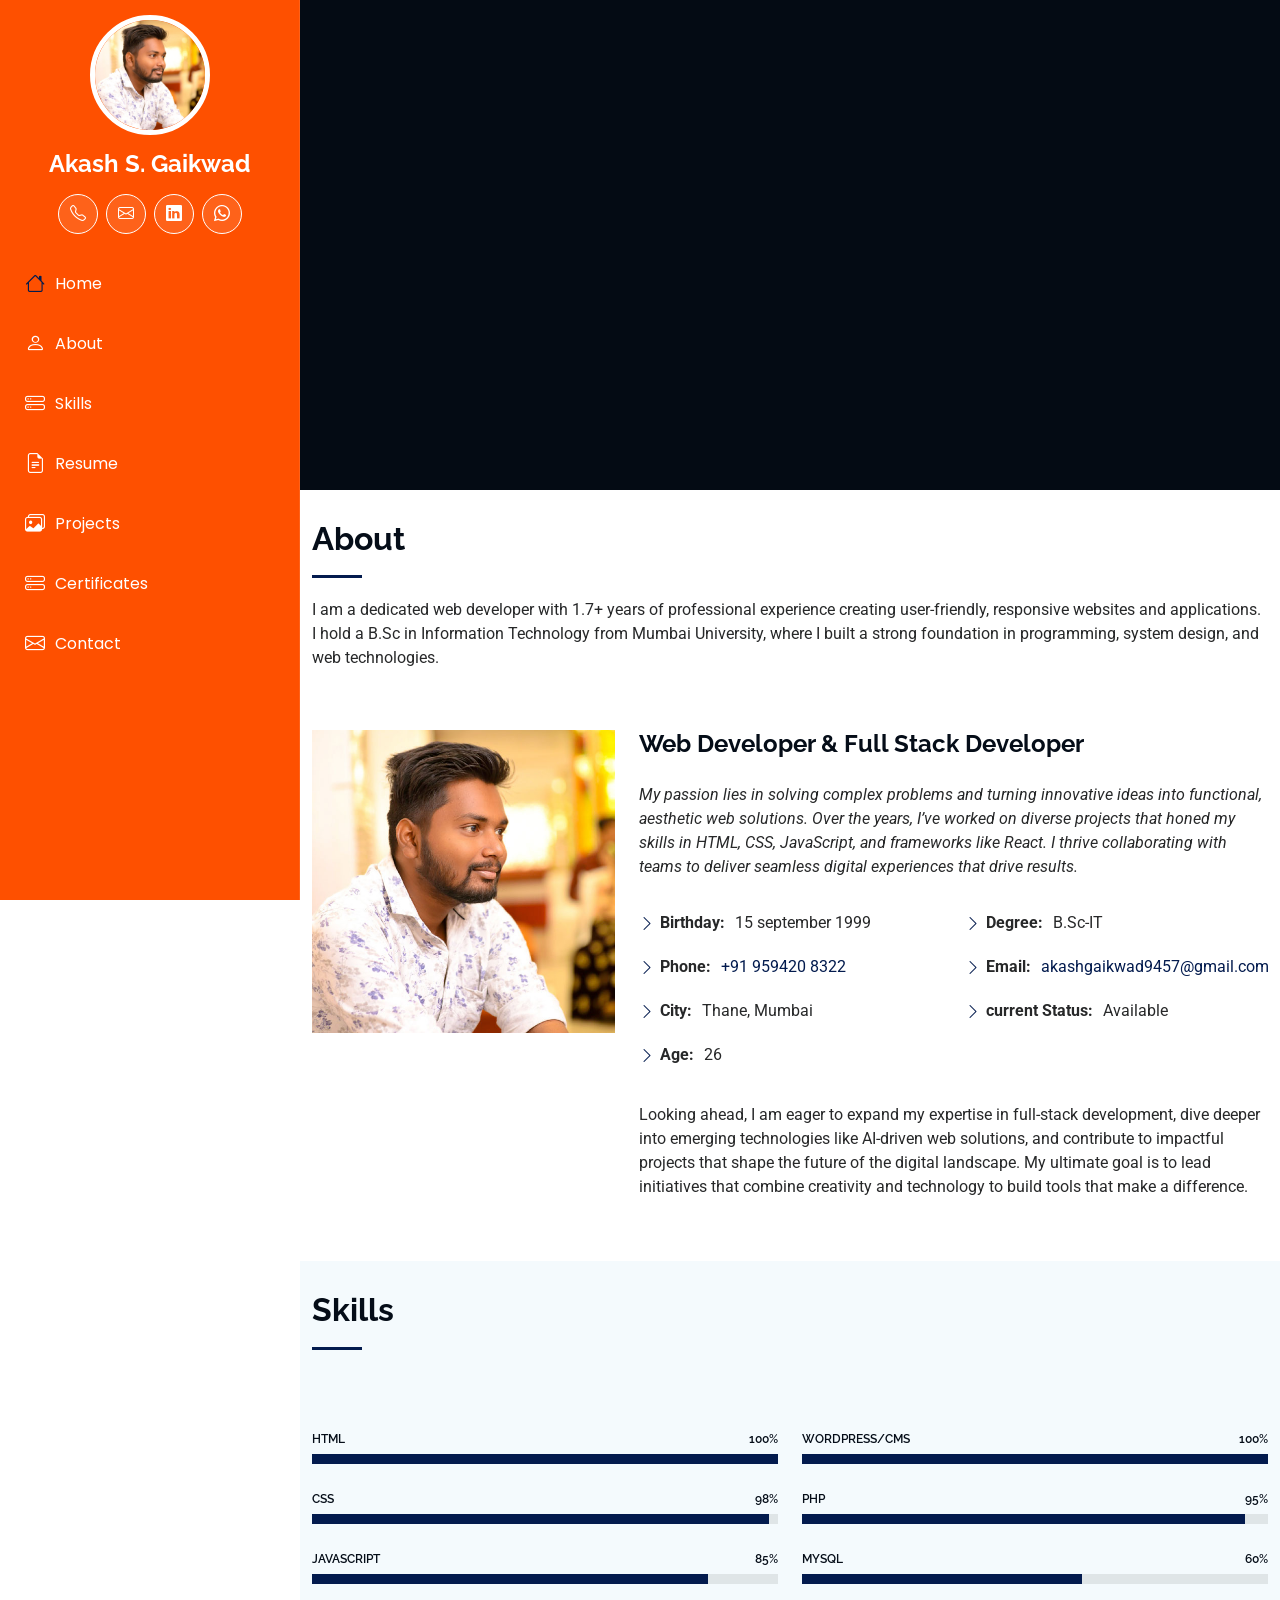
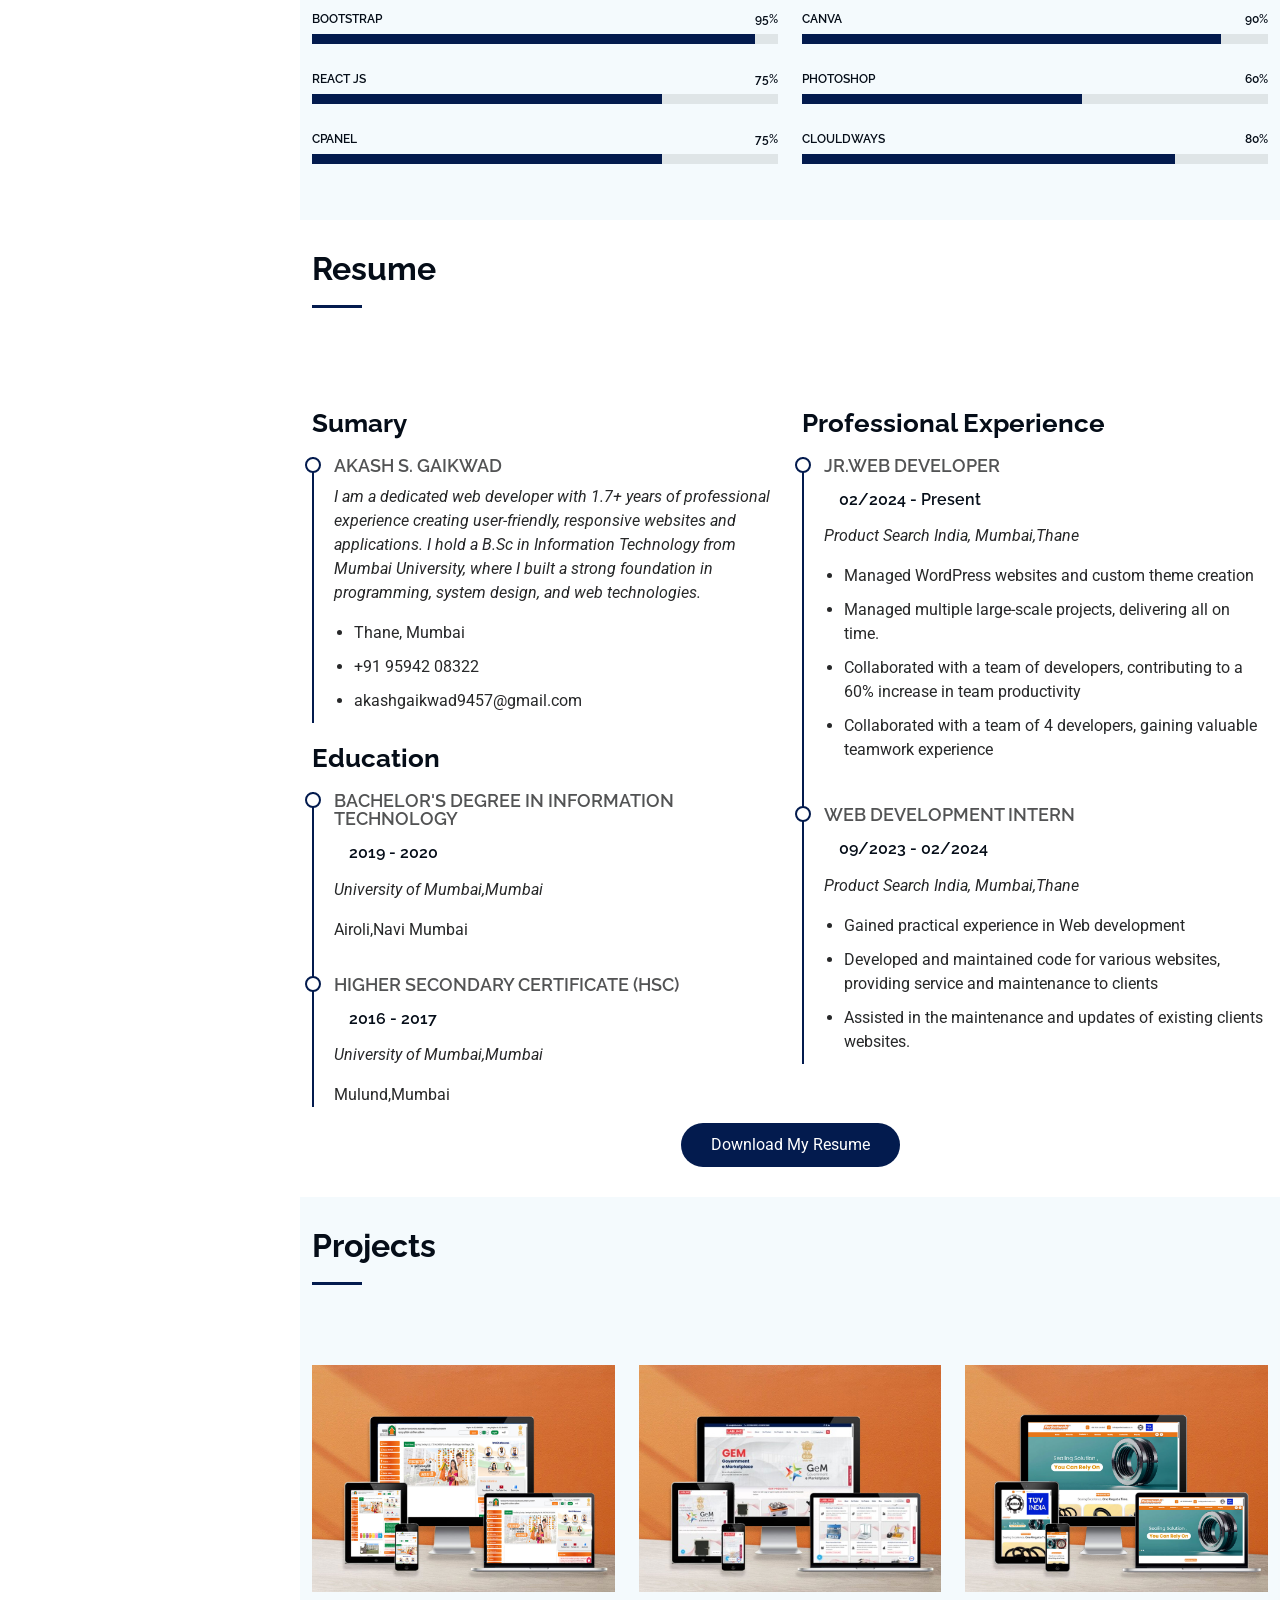
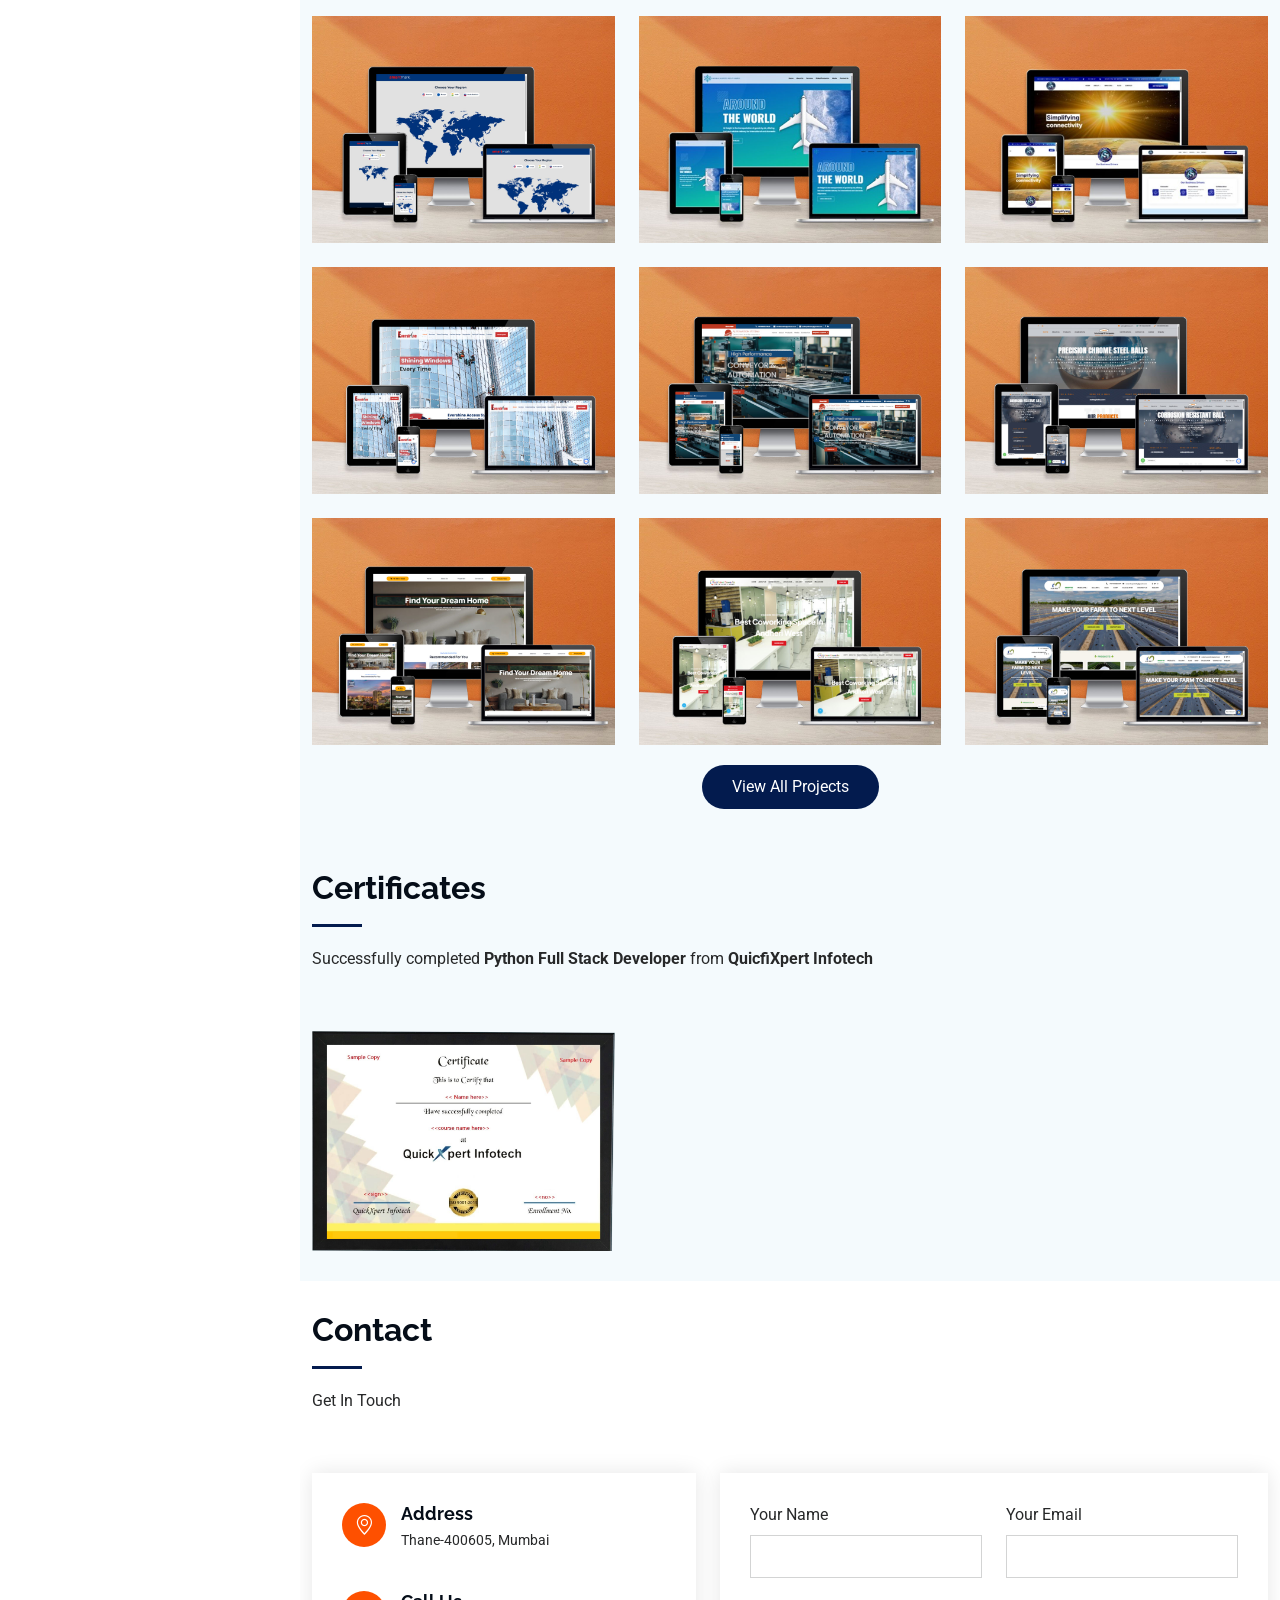
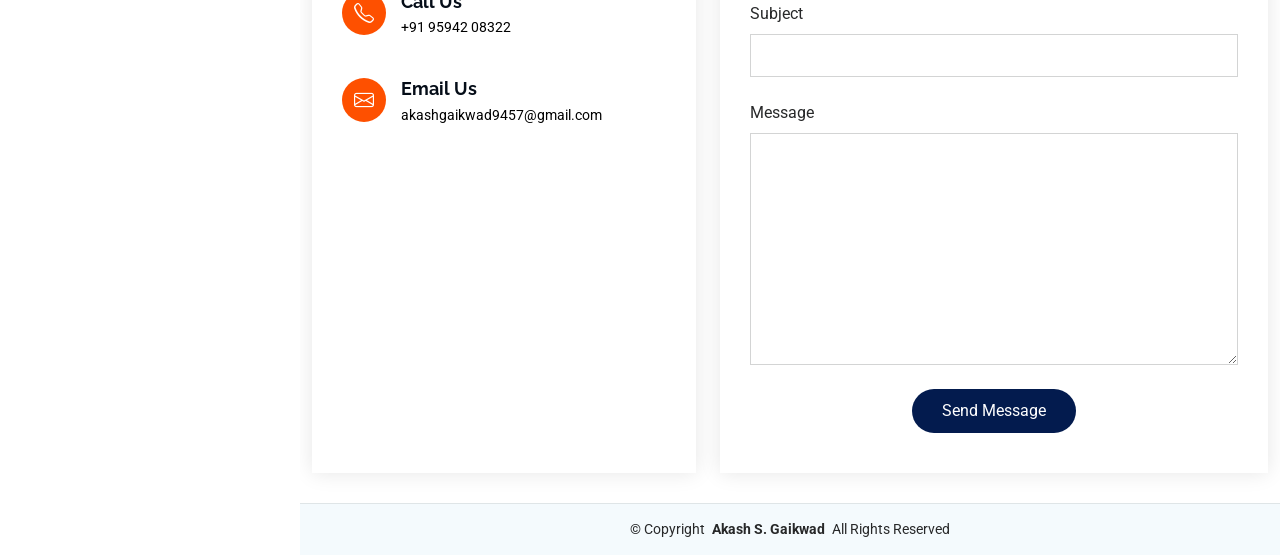
<file: index.html>
<!DOCTYPE html>
<html lang="en">
<meta http-equiv="content-type" content="text/html;charset=utf-8" />
<head>
  <meta charset="utf-8">
  <meta content="width=device-width, initial-scale=1.0" name="viewport">
  <title>Portfolio | Akash S. Gaikwad</title>
  <meta content="" name="description">
  <meta content="" name="keywords">
  <!-- Favicons -->
  <link href="assets/img/favicon.png" rel="icon">
  <link href="assets/img/apple-touch-icon.png" rel="apple-touch-icon">
  <!-- Fonts -->
  <link href="https://fonts.googleapis.com/" rel="preconnect">
  <link href="https://fonts.gstatic.com/" rel="preconnect" crossorigin>
  <link href="https://fonts.googleapis.com/css2?family=Roboto:ital,wght@0,100;0,300;0,400;0,500;0,700;0,900;1,100;1,300;1,400;1,500;1,700;1,900&amp;family=Poppins:ital,wght@0,100;0,200;0,300;0,400;0,500;0,600;0,700;0,800;0,900;1,100;1,200;1,300;1,400;1,500;1,600;1,700;1,800;1,900&amp;family=Raleway:ital,wght@0,100;0,200;0,300;0,400;0,500;0,600;0,700;0,800;0,900;1,100;1,200;1,300;1,400;1,500;1,600;1,700;1,800;1,900&amp;display=swap" rel="stylesheet">
  <link href="assets/vendor/bootstrap/css/bootstrap.min.css" rel="stylesheet">
  <link href="assets/vendor/bootstrap-icons/bootstrap-icons.css" rel="stylesheet">
  <link href="assets/vendor/aos/aos.css" rel="stylesheet">
  <link href="assets/vendor/glightbox/css/glightbox.min.css" rel="stylesheet">
  <link href="assets/vendor/swiper/swiper-bundle.min.css" rel="stylesheet">
  <link href="assets/css/main.css" rel="stylesheet">

<body class="index-page">

  <header id="header" class="header dark-background d-flex flex-column">
    <i class="header-toggle d-xl-none bi bi-list"></i>

    <div class="profile-img"><a href="index.html">
      <img src="assets/img/my-profile-img.jpg" alt="" class="img-fluid rounded-circle"></a>
    </div>

    <a href="index.html" class="logo d-flex align-items-center justify-content-center">
      <h1 class="sitename">Akash S. Gaikwad</h1>
    </a>

    <div class="social-links text-center">
      <a href="tel:+919594208322" class="telephone"><i class="bi bi-telephone"></i></a>
      <a href="mailto:akashgaikwad9457@gmail.com" class="envelope"><i class="bi bi-envelope"></i></a>
      <a href="https://www.linkedin.com/in/akash-gaikwad-a333b2209?utm_source=share&utm_campaign=share_via&utm_content=profile&utm_medium=android_app" class="linkedin" target="_blank"><i class="bi bi-linkedin"></i></a>
      <a href="https://wa.me/+919594208322" class="whatis app" target="_blank"><i class="bi bi-whatsapp"></i></a>

    </div>
    <nav id="navmenu" class="navmenu">
      <ul>
        <li><a href="#hero" class="active"><i class="bi bi-house navicon"></i>Home</a></li>
        <li><a href="#about"><i class="bi bi-person navicon"></i> About</a></li>
        <li><a href="#skills"><i class="bi bi-hdd-stack navicon"></i> Skills</a></li>
        <li><a href="#resume"><i class="bi bi-file-earmark-text navicon"></i> Resume</a></li>
        <li><a href="#projects"><i class="bi bi-images navicon"></i>Projects</a></li>
        <li><a href="#certificates"><i class="bi bi-hdd-stack navicon"></i> Certificates</a></li>
        <li><a href="#contact"><i class="bi bi-envelope navicon"></i> Contact</a></li>
      </ul>
    </nav>
  </header>
  <main class="main">
    <!-- Hero Section -->
    <section id="hero" class="hero section dark-background">
     <video width="100%" height="100%" playsinline autoplay muted loop src="assets/banner-video.mp4"></video>
      <!-- <img src="assets/banner-video.mp4" alt="" data-aos="fade-in" class="aos-init aos-animate"> -->
      <!-- <div class="container" data-aos="fade-up" data-aos-delay="100">
        <h2>Akash S. Gaikwad</h2>
        <p>I'm <span class="typed" data-typed-items="Designer, Developer,">Developer</span><span class="typed-cursor typed-cursor--blink" aria-hidden="true"></span><span class="typed-cursor typed-cursor--blink" aria-hidden="true"></span></p>
      </div> -->
    </section><!-- /Hero Section -->

    <!-- About Section -->
    <section id="about" class="about section">

      <!-- Section Title -->
      <div class="container section-title" data-aos="fade-up">
        <h2>About</h2>
        <p>I am a dedicated web developer with 1.7+ years of professional experience creating user-friendly, responsive websites and applications. I hold a B.Sc in Information Technology from Mumbai University, where I built a strong foundation in programming, system design, and web technologies.</p>
      </div><!-- End Section Title -->

      <div class="container" data-aos="fade-up" data-aos-delay="100">

        <div class="row gy-4 justify-content-center">
          <div class="col-lg-4">
            <img src="assets/img/my-profile-img.jpg" class="img-fluid" alt="">
          </div>
          <div class="col-lg-8 content">
            <h2>Web Developer &amp; Full Stack Developer</h2>
            <p class="fst-italic py-3">
              My passion lies in solving complex problems and turning innovative ideas into functional, aesthetic web solutions. Over the years, I’ve worked on diverse projects that honed my skills in HTML, CSS, JavaScript, and frameworks like React. I thrive collaborating with teams to deliver seamless digital experiences that drive results.
            </p>
            <div class="row">
              <div class="col-lg-6">
                <ul>
                  <li><i class="bi bi-chevron-right"></i> <strong>Birthday:</strong> <span>15 september 1999</span></li>
                  <!-- <li><i class="bi bi-chevron-right"></i> <strong>Website:</strong> <span>www.example.com</span></li> -->
                  <li><i class="bi bi-chevron-right"></i> <strong>Phone:</strong> <span><a href="+919594208322"> +91 959420 8322</a></span></li>
                  <li><i class="bi bi-chevron-right"></i> <strong>City:</strong> <span>Thane, Mumbai</span></li>
                  <li><i class="bi bi-chevron-right"></i> <strong>Age:</strong><span>26</span></li>
                </ul>
              </div>
              <div class="col-lg-6">
                <ul>
                  <li><i class="bi bi-chevron-right"></i> <strong>Degree:</strong><span>B.Sc-IT</span></li>
                  <li><i class="bi bi-chevron-right"></i> <strong>Email:</strong><span><a href="mailto:akashgaikwad9457@gmail.com">akashgaikwad9457@gmail.com</a></span></li>
                  <li><i class="bi bi-chevron-right"></i> <strong>current Status:</strong><span>Available</span></li>
                </ul>
              </div>
            </div>
            <p class="py-3">
              Looking ahead, I am eager to expand my expertise in full-stack development, dive deeper into emerging technologies like AI-driven web solutions, and contribute to impactful projects that shape the future of the digital landscape. My ultimate goal is to lead initiatives that combine creativity and technology to build tools that make a difference.
            </p>
          </div>
        </div>

      </div>

    </section><!-- /About Section -->

    <!-- Stats Section -->

    <!-- Skills Section -->
    <section id="skills" class="skills section light-background">

      <!-- Section Title -->
      <div class="container section-title" data-aos="fade-up">
        <h2>Skills</h2>
        <!-- <p>Necessitatibus eius consequatur ex aliquid fuga eum quidem sint consectetur velit</p> -->
      </div><!-- End Section Title -->

      <div class="container" data-aos="fade-up" data-aos-delay="100">

        <div class="row skills-content skills-animation">

          <div class="col-lg-6">

            <div class="progress">
              <span class="skill"><span>HTML</span> <i class="val">100%</i></span>
              <div class="progress-bar-wrap">
                <div class="progress-bar" role="progressbar" aria-valuenow="100" aria-valuemin="0" aria-valuemax="100"></div>
              </div>
            </div><!-- End Skills Item -->

            <div class="progress">
              <span class="skill"><span>CSS</span> <i class="val">98%</i></span>
              <div class="progress-bar-wrap">
                <div class="progress-bar" role="progressbar" aria-valuenow="98" aria-valuemin="0" aria-valuemax="100"></div>
              </div>
            </div><!-- End Skills Item -->

            <div class="progress">
              <span class="skill"><span>JavaScript</span> <i class="val">85%</i></span>
              <div class="progress-bar-wrap">
                <div class="progress-bar" role="progressbar" aria-valuenow="85" aria-valuemin="0" aria-valuemax="100"></div>
              </div>
            </div><!-- End Skills Item -->

            <div class="progress">
              <span class="skill"><span>Bootstrap</span> <i class="val">95%</i></span>
              <div class="progress-bar-wrap">
                <div class="progress-bar" role="progressbar" aria-valuenow="95" aria-valuemin="0" aria-valuemax="100"></div>
              </div>
            </div><!-- End Skills Item -->

            <div class="progress">
              <span class="skill"><span>React Js</span> <i class="val">75%</i></span>
              <div class="progress-bar-wrap">
                <div class="progress-bar" role="progressbar" aria-valuenow="75" aria-valuemin="0" aria-valuemax="100"></div>
              </div>
            </div><!-- End Skills Item -->
            <div class="progress">
              <span class="skill"><span>Cpanel</span> <i class="val">75%</i></span>
              <div class="progress-bar-wrap">
                <div class="progress-bar" role="progressbar" aria-valuenow="75" aria-valuemin="0" aria-valuemax="100"></div>
              </div>
            </div><!-- End Skills Item -->

          </div>

          <div class="col-lg-6">

            <div class="progress">
              <span class="skill"><span>WordPress/CMS</span> <i class="val">100%</i></span>
              <div class="progress-bar-wrap">
                <div class="progress-bar" role="progressbar" aria-valuenow="100" aria-valuemin="0" aria-valuemax="100"></div>
              </div>
            </div><!-- End Skills Item -->

            <div class="progress">
              <span class="skill"><span>PHP</span> <i class="val">95%</i></span>
              <div class="progress-bar-wrap">
                <div class="progress-bar" role="progressbar" aria-valuenow="95" aria-valuemin="0" aria-valuemax="100"></div>
              </div>
            </div><!-- End Skills Item -->

            <div class="progress">
              <span class="skill"><span>Mysql</span> <i class="val">60%</i></span>
              <div class="progress-bar-wrap">
                <div class="progress-bar" role="progressbar" aria-valuenow="60" aria-valuemin="0" aria-valuemax="100"></div>
              </div>
            </div><!-- End Skills Item -->
            <div class="progress">
              <span class="skill"><span>Canva</span> <i class="val">90%</i></span>
              <div class="progress-bar-wrap">
                <div class="progress-bar" role="progressbar" aria-valuenow="90" aria-valuemin="0" aria-valuemax="100"></div>
              </div>
            </div><!-- End Skills Item -->

            <div class="progress">
              <span class="skill"><span>Photoshop</span> <i class="val">60%</i></span>
              <div class="progress-bar-wrap">
                <div class="progress-bar" role="progressbar" aria-valuenow="60" aria-valuemin="0" aria-valuemax="100"></div>
              </div>
            </div><!-- End Skills Item -->

            <div class="progress">
              <span class="skill"><span>Clouldways</span> <i class="val">80%</i></span>
              <div class="progress-bar-wrap">
                <div class="progress-bar" role="progressbar" aria-valuenow="80" aria-valuemin="0" aria-valuemax="100"></div>
              </div>
            </div><!-- End Skills Item --> 
          </div>
        </div>
      </div>
    </section><!-- /Skills Section -->

    <!-- Resume Section -->
    <section id="resume" class="resume section">

      <!-- Section Title -->
      <div class="container section-title" data-aos="fade-up">
        <h2>Resume</h2>
        <!-- <p>Magnam dolores commodi suscipit. Necessitatibus eius consequatur ex aliquid fuga eum quidem. Sit sint consectetur velit. Quisquam quos quisquam cupiditate. Et nemo qui impedit suscipit alias ea. Quia fugiat sit in iste officiis commodi quidem hic quas.</p> -->
      </div><!-- End Section Title -->

      <div class="container">

        <div class="row">

          <div class="col-lg-6" data-aos="fade-up" data-aos-delay="100">
            <h3 class="resume-title">Sumary</h3>

            <div class="resume-item pb-0">
              <h4>Akash S. Gaikwad</h4>
              <p><em>I am a dedicated web developer with 1.7+ years of professional experience creating user-friendly, responsive websites and applications. I hold a B.Sc in Information Technology from Mumbai University, where I built a strong foundation in programming, system design, and web technologies.</em></p>
              <ul>
                <li>Thane, Mumbai</li>
                <li>+91 95942 08322</li>
                <li>akashgaikwad9457@gmail.com</li>
              </ul>
            </div><!-- Edn Resume Item -->

            <h3 class="resume-title">Education</h3>
            <div class="resume-item">
              <h4>Bachelor's Degree in Information Technology</h4>
              <h5>2019 - 2020</h5>
              <p><em>University of Mumbai,Mumbai</em></p>
              <p>Airoli,Navi Mumbai</p>
            </div><!-- Edn Resume Item -->

            <div class="resume-item">
              <h4>Higher Secondary Certificate (HSC)</h4>
              <h5>2016 - 2017</h5>
              <p><em>University of Mumbai,Mumbai</em></p>
              <p>Mulund,Mumbai</p>
            </div><!-- Edn Resume Item -->

          </div>

          <div class="col-lg-6" data-aos="fade-up" data-aos-delay="200">
            <h3 class="resume-title">Professional Experience</h3>
            <div class="resume-item">
              <h4>Jr.Web Developer</h4>
              <h5>02/2024 - Present</h5>
              <p><em>Product Search India, Mumbai,Thane</em></p>
              <ul>
                <li>Managed WordPress websites and custom theme creation</li>
                <li>Managed multiple large-scale projects, delivering all on time.</li>
                <li>Collaborated with a team of developers, contributing to a 60% increase in team productivity</li>
                <li>Collaborated with a team of 4 developers, gaining valuable teamwork experience</li>
              </ul>
            </div><!-- Edn Resume Item -->

            <div class="resume-item">
              <h4>Web Development Intern</h4>
              <h5>09/2023 - 02/2024</h5>
              <p><em>Product Search India, Mumbai,Thane</em></p>
              <ul>
                <li>Gained practical experience in Web development</li>
                <li>Developed and maintained code for various websites, providing service
                  and maintenance to clients  </li>
                <li>Assisted in the maintenance and updates of existing clients websites.</li>
              </ul>
            </div><!-- Edn Resume Item -->
           

          </div>
          <div class="col-md-12 text-center">
            <button class="resume-download" type="submit"><a href="assets/AkashGaikwadCV.pdf" target="_blank">Download My Resume</a></button>
          </div>

        </div>

      </div>

    </section><!-- /Resume Section -->

    <!-- Portfolio Section -->
    <section id="projects" class="portfolio section light-background">

      <!-- Section Title -->
      <div class="container section-title" data-aos="fade-up">
        <h2>Projects</h2>
      </div><!-- End Section Title -->

      <div class="container">

        <div class="isotope-layout" data-default-filter="*" data-layout="masonry" data-sort="original-order">
           <div class="row gy-4 isotope-container" data-aos="fade-up" data-aos-delay="200">

            <div class="col-lg-4 col-md-6 portfolio-item isotope-item filter-app">
              <div class="portfolio-content h-100">
                <img src="assets/img/portfolio/app-20.jpg" class="img-fluid" alt="">
                <div class="portfolio-info">
                  <a href="assets/img/portfolio/app-20.jpg" title="" data-gallery="portfolio-gallery-app" class="glightbox preview-link"><i class="bi bi-zoom-in"></i></a>
                  <a href="https://www.mhada.gov.in/en" target="_blank" title="More Details" class="details-link"><i class="bi bi-link-45deg"></i></a>
                </div>
              </div>
            </div><!-- End Portfolio Item -->

            <div class="col-lg-4 col-md-6 portfolio-item isotope-item filter-app">
              <div class="portfolio-content h-100">
                <img src="assets/img/portfolio/app-1.jpg" class="img-fluid" alt="">
                <div class="portfolio-info">
                  <a href="assets/img/portfolio/app-1.jpg" title="" data-gallery="portfolio-gallery-app" class="glightbox preview-link"><i class="bi bi-zoom-in"></i></a>
                  <a href="https://lablineinstruments.net/" target="_blank" title="More Details" class="details-link"><i class="bi bi-link-45deg"></i></a>
                </div>
              </div>
            </div><!-- End Portfolio Item -->

            <div class="col-lg-4 col-md-6 portfolio-item isotope-item filter-product">
              <div class="portfolio-content h-100">
                <img src="assets/img/portfolio/product-1.jpg" class="img-fluid" alt="">
                <div class="portfolio-info">
                  <a href="assets/img/portfolio/product-1.jpg" title="" data-gallery="portfolio-gallery-product" class="glightbox preview-link"><i class="bi bi-zoom-in"></i></a>
                  <a href="https://perfectseals.co.in/" target="_blank" title="More Details" class="details-link"><i class="bi bi-link-45deg"></i></a>
                </div>
              </div>
            </div><!-- End Portfolio Item -->

            <div class="col-lg-4 col-md-6 portfolio-item isotope-item filter-branding">
              <div class="portfolio-content h-100">
                <img src="assets/img/portfolio/branding-1.jpg" class="img-fluid" alt="">
                <div class="portfolio-info">
                  <a href="assets/img/portfolio/branding-1.jpg" title="" data-gallery="portfolio-gallery-branding" class="glightbox preview-link"><i class="bi bi-zoom-in"></i></a>
                  <a href="https://www.smartmarkingsolutions.com/" target="_blank" title="More Details" class="details-link"><i class="bi bi-link-45deg"></i></a>
                </div>
              </div>
            </div><!-- End Portfolio Item -->

            <div class="col-lg-4 col-md-6 portfolio-item isotope-item filter-books">
              <div class="portfolio-content h-100">
                <img src="assets/img/portfolio/books-1.jpg" class="img-fluid" alt="">
                <div class="portfolio-info">
                  <a href="assets/img/portfolio/books-1.jpg" title="" data-gallery="portfolio-gallery-book" class="glightbox preview-link"><i class="bi bi-zoom-in"></i></a>
                  <a href="https://stardollarlogistics.com/" target="_blank" title="More Details" class="details-link"><i class="bi bi-link-45deg"></i></a>
                </div>
              </div>
            </div><!-- End Portfolio Item -->

            <div class="col-lg-4 col-md-6 portfolio-item isotope-item filter-app">
              <div class="portfolio-content h-100">
                <img src="assets/img/portfolio/app-2.jpg" class="img-fluid" alt="">
                <div class="portfolio-info">
                  <a href="assets/img/portfolio/app-2.jpg" title="" data-gallery="portfolio-gallery-app" class="glightbox preview-link"><i class="bi bi-zoom-in"></i></a>
                  <a href="https://www.simlesstransmission.com/" target="_blank" title="More Details" class="details-link"><i class="bi bi-link-45deg"></i></a>
                </div>
              </div>
            </div><!-- End Portfolio Item -->

            <div class="col-lg-4 col-md-6 portfolio-item isotope-item filter-product">
              <div class="portfolio-content h-100">
                <img src="assets/img/portfolio/product-2.jpg" class="img-fluid" alt="">
                <div class="portfolio-info">
                  <a href="assets/img/portfolio/product-2.jpg" title="" data-gallery="portfolio-gallery-product" class="glightbox preview-link"><i class="bi bi-zoom-in"></i></a>
                  <a href="https://evershineaccess.com/" target="_blank" title="More Details" class="details-link"><i class="bi bi-link-45deg"></i></a>
                </div>
              </div>
            </div><!-- End Portfolio Item -->

            <div class="col-lg-4 col-md-6 portfolio-item isotope-item filter-branding">
              <div class="portfolio-content h-100">
                <img src="assets/img/portfolio/branding-2.jpg" class="img-fluid" alt="">
                <div class="portfolio-info">
                  <a href="assets/img/portfolio/branding-2.jpg" title="" data-gallery="portfolio-gallery-branding" class="glightbox preview-link"><i class="bi bi-zoom-in"></i></a>
                  <a href="https://autosysconveyors.com/" target="_blank" title="More Details" class="details-link"><i class="bi bi-link-45deg"></i></a>
                </div>
              </div>
            </div><!-- End Portfolio Item -->

            <div class="col-lg-4 col-md-6 portfolio-item isotope-item filter-books">
              <div class="portfolio-content h-100">
                <img src="assets/img/portfolio/books-2.jpg" class="img-fluid" alt="">
                <div class="portfolio-info">
                  <a href="assets/img/portfolio/books-2.jpg" title="" data-gallery="portfolio-gallery-book" class="glightbox preview-link"><i class="bi bi-zoom-in"></i></a>
                  <a href="https://tolia.com/" target="_blank" title="More Details" class="details-link"><i class="bi bi-link-45deg"></i></a>
                </div>
              </div>
            </div><!-- End Portfolio Item -->

            <div class="col-lg-4 col-md-6 portfolio-item isotope-item filter-books">
              <div class="portfolio-content h-100">
                <img src="assets/img/portfolio/books-3.jpg" class="img-fluid" alt="">
                <div class="portfolio-info">
                  <a href="assets/img/portfolio/books-3.jpg" title="" data-gallery="portfolio-gallery-book" class="glightbox preview-link"><i class="bi bi-zoom-in"></i></a>
                  <a href="https://www.newprojectmumbai.com/" target="_blank" title="More Details" class="details-link"><i class="bi bi-link-45deg"></i></a>
                </div>
              </div>
            </div><!-- End Portfolio Item -->

            <div class="col-lg-4 col-md-6 portfolio-item isotope-item filter-product">
              <div class="portfolio-content h-100">
                <img src="assets/img/portfolio/product-3.jpg" class="img-fluid" alt="">
                <div class="portfolio-info">
                  <a href="assets/img/portfolio/product-3.jpg" title="" data-gallery="portfolio-gallery-product" class="glightbox preview-link"><i class="bi bi-zoom-in"></i></a>
                  <a href="https://www.rainbowcoworks.in/" target="_blank" title="More Details" class="details-link"><i class="bi bi-link-45deg"></i></a>
                </div>
              </div>
            </div><!-- End Portfolio Item -->

            <div class="col-lg-4 col-md-6 portfolio-item isotope-item filter-branding">
              <div class="portfolio-content h-100">
                <img src="assets/img/portfolio/branding-3.jpg" class="img-fluid" alt="">
                <div class="portfolio-info">
                  <a href="assets/img/portfolio/branding-3.jpg" title="" data-gallery="portfolio-gallery-branding" class="glightbox preview-link"><i class="bi bi-zoom-in"></i></a>
                  <a href="https://agririse.com/" target="_blank" title="More Details" class="details-link"><i class="bi bi-link-45deg"></i></a>
                </div>
              </div>
            </div><!-- End Portfolio Item -->

           

          </div><!-- End Portfolio Container -->
           <div class="col-md-12 text-center mt-20">
            <button class="resume-download" type="submit"><a href="projects.html">View All Projects</a></button>
          </div>

        </div>

      </div>

    </section><!-- /Portfolio Section -->

    <!-- Services Section -->
    <section id="certificates" class="portfolio section light-background">

      <!-- Section Title -->
      <div class="container section-title" data-aos="fade-up">
        <h2>Certificates</h2>
        <p>Successfully completed <b>Python Full Stack Developer</b> from <b>QuicfiXpert Infotech</b></p>
      </div><!-- End Section Title -->

      <div class="container">

        <div class="isotope-layout" data-default-filter="*" data-layout="masonry" data-sort="original-order">
           <div class="row gy-4 isotope-container" data-aos="fade-up" data-aos-delay="200">

            <div class="col-lg-4 col-md-6 portfolio-item isotope-item filter-app">
              <div class="portfolio-content h-100">
                <img src="assets/img/portfolio/certification.png" class="img-fluid" alt="">
                <div class="portfolio-info text-center">
                  <a href="assets/img/portfolio/certification.png" title="App 1" data-gallery="portfolio-gallery-app" class="glightbox preview-link"><i class="bi bi-zoom-in"></i></a>
                 
                </div>
              </div>
            </div><!-- End Portfolio Item -->

      </div>
    </div>
  </div>

    </section><!-- /Services Section -->

    
    <!-- Contact Section -->
    <section id="contact" class="contact section">

      <!-- Section Title -->
      <div class="container section-title" data-aos="fade-up">
        <h2>Contact</h2>
        <p>Get In Touch</p>
      </div><!-- End Section Title -->

      <div class="container" data-aos="fade-up" data-aos-delay="100">

        <div class="row gy-4">

          <div class="col-lg-5">

            <div class="info-wrap">
              <div class="info-item d-flex" data-aos="fade-up" data-aos-delay="200">
                <i class="bi bi-geo-alt flex-shrink-0"></i>
                <div>
                  <h3>Address</h3>
                  <p>Thane-400605, Mumbai</p>
                </div>
              </div><!-- End Info Item -->

              <div class="info-item d-flex" data-aos="fade-up" data-aos-delay="300">
                <i class="bi bi-telephone flex-shrink-0"></i>
                <div>
                  <h3>Call Us</h3>
                  <p class="mail"><a href="tel:+919594208322">+91 95942 08322</a></p>
                </div>
              </div><!-- End Info Item -->

              <div class="info-item d-flex" data-aos="fade-up" data-aos-delay="400">
                <i class="bi bi-envelope flex-shrink-0"></i>
                <div>
                  <h3>Email Us</h3>
                  <p class="mail"><a href="mailto:akashgaikwad9457@gmail.com">akashgaikwad9457@gmail.com</a></p>
                </div>
              </div><!-- End Info Item -->

              <iframe src="https://www.google.com/maps/embed?pb=!1m18!1m12!1m3!1d25158.27953356291!2d73.00261095!3d19.201549500000002!2m3!1f0!2f0!3f0!3m2!1i1024!2i768!4f13.1!3m3!1m2!1s0x3be7bed3723be9b1%3A0x1c65fa2bfeabacc4!2sKalwa%2C%20Thane%2C%20Maharashtra!5e1!3m2!1sen!2sin!4v1742386194939!5m2!1sen!2sin" width="350" height="270" style="border:0;" allowfullscreen="" loading="lazy" referrerpolicy="no-referrer-when-downgrade"></iframe>
            </div>
          </div>

          <div class="col-lg-7">
            <form action="https://themewagon.github.io/iPortfolio/forms/contact.php" method="post" class="php-email-form" data-aos="fade-up" data-aos-delay="200">
              <div class="row gy-4">

                <div class="col-md-6">
                  <label for="name-field" class="pb-2">Your Name</label>
                  <input type="text" name="name" id="name-field" class="form-control" required="">
                </div>

                <div class="col-md-6">
                  <label for="email-field" class="pb-2">Your Email</label>
                  <input type="email" class="form-control" name="email" id="email-field" required="">
                </div>

                <div class="col-md-12">
                  <label for="subject-field" class="pb-2">Subject</label>
                  <input type="text" class="form-control" name="subject" id="subject-field" required="">
                </div>

                <div class="col-md-12">
                  <label for="message-field" class="pb-2">Message</label>
                  <textarea class="form-control" name="message" rows="10" id="message-field" required=""></textarea>
                </div>

                <div class="col-md-12 text-center">
                  <div class="loading">Loading</div>
                  <div class="error-message"></div>
                  <div class="sent-message">Your message has been sent. Thank you!</div>

                  <button type="submit">Send Message</button>
                </div>

              </div>
            </form>
          </div><!-- End Contact Form -->

        </div>

      </div>

    </section><!-- /Contact Section -->

  </main>

  <footer id="footer" class="footer position-relative light-background">

    <div class="container">
      <div class="copyright text-center ">
        <p>© <span>Copyright</span> <strong class="px-1 sitename">Akash S. Gaikwad</strong> <span>All Rights Reserved</span></p>
      </div>
      
    </div>

  </footer>

  <!-- Scroll Top -->
  <a href="#" id="scroll-top" class="scroll-top d-flex align-items-center justify-content-center"><i class="bi bi-arrow-up-short"></i></a>

  <!-- Preloader -->
  <div id="preloader"></div>

  <!-- Vendor JS Files -->
  <script src="assets/vendor/bootstrap/js/bootstrap.bundle.min.js"></script>
  <script src="assets/vendor/php-email-form/validate.js"></script>
  <script src="assets/vendor/aos/aos.js"></script>
  <script src="assets/vendor/typed.js/typed.umd.js"></script>
  <script src="assets/vendor/purecounter/purecounter_vanilla.js"></script>
  <script src="assets/vendor/waypoints/noframework.waypoints.js"></script>
  <script src="assets/vendor/glightbox/js/glightbox.min.js"></script>
  <script src="assets/vendor/imagesloaded/imagesloaded.pkgd.min.js"></script>
  <script src="assets/vendor/isotope-layout/isotope.pkgd.min.js"></script>
  <script src="assets/vendor/swiper/swiper-bundle.min.js"></script>
  <!-- Main JS File -->
  <script src="assets/js/main.js"></script>
</body>
</html>
</file>
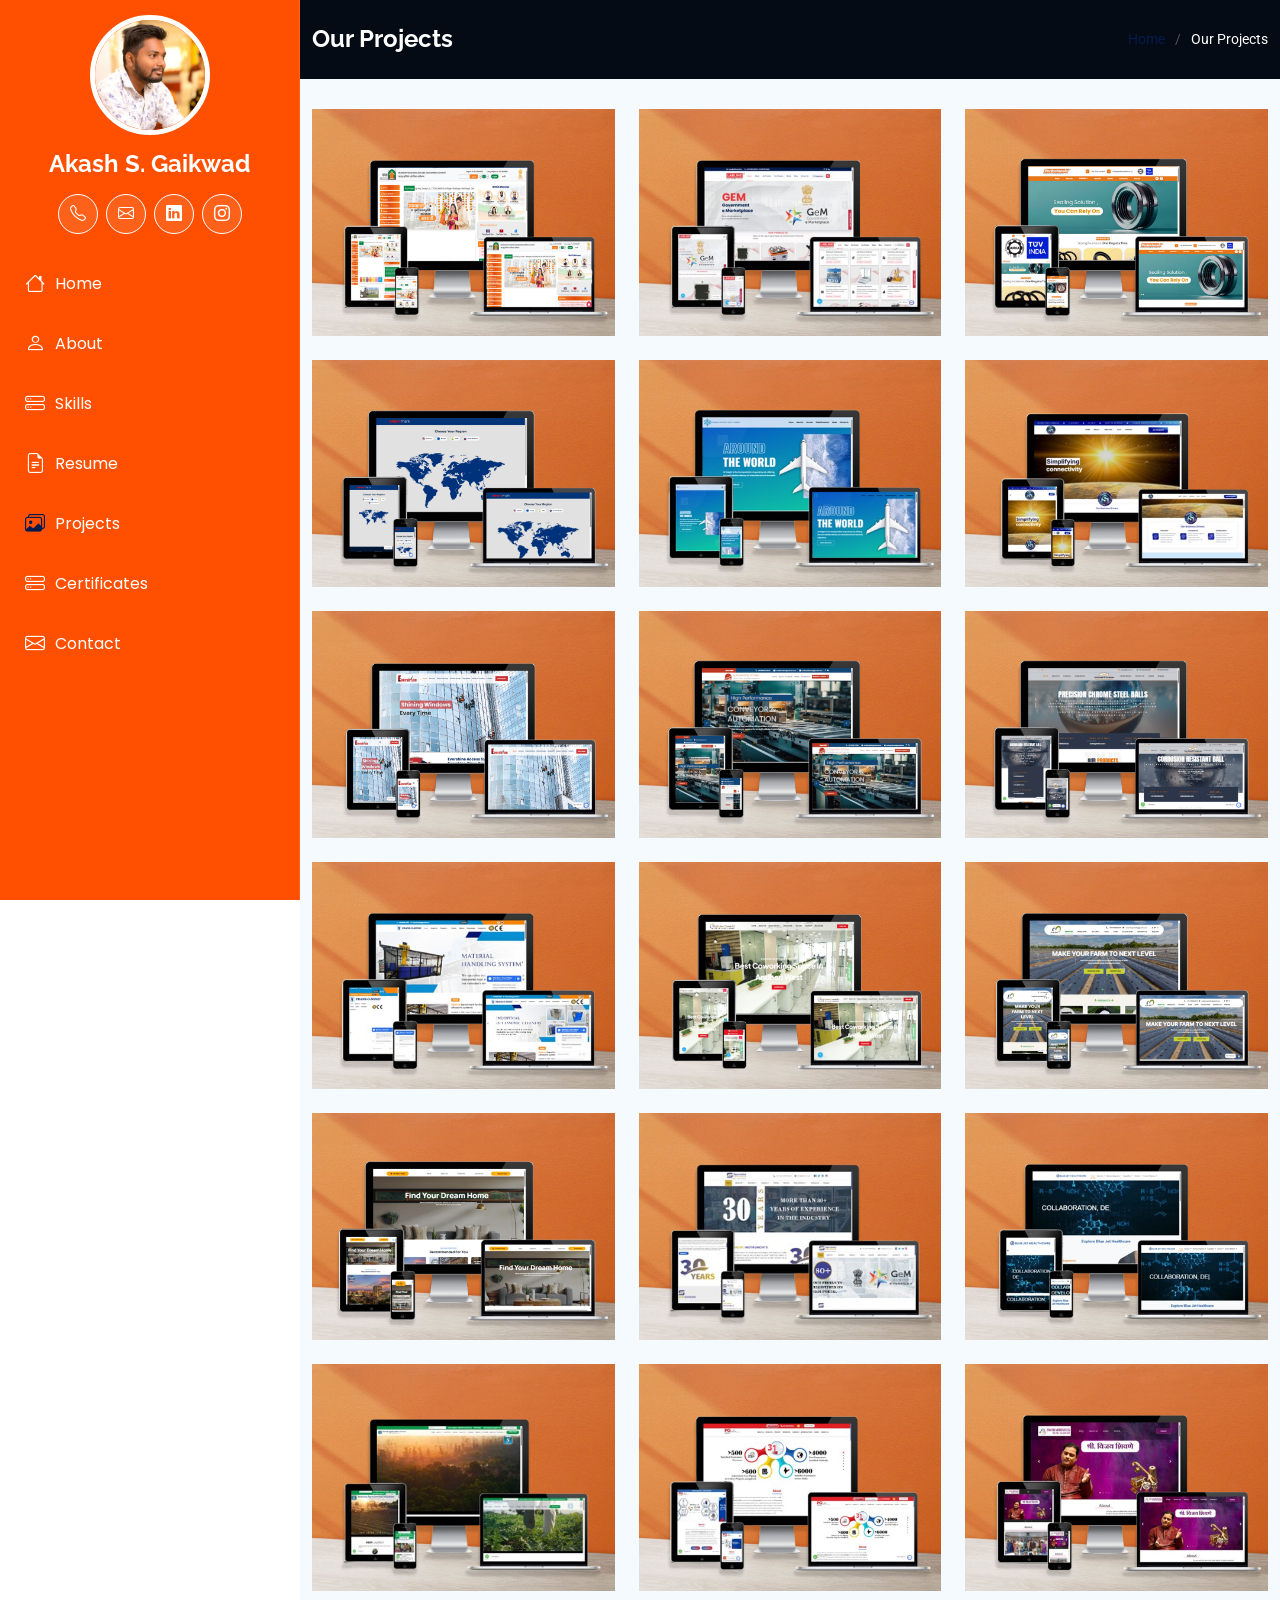
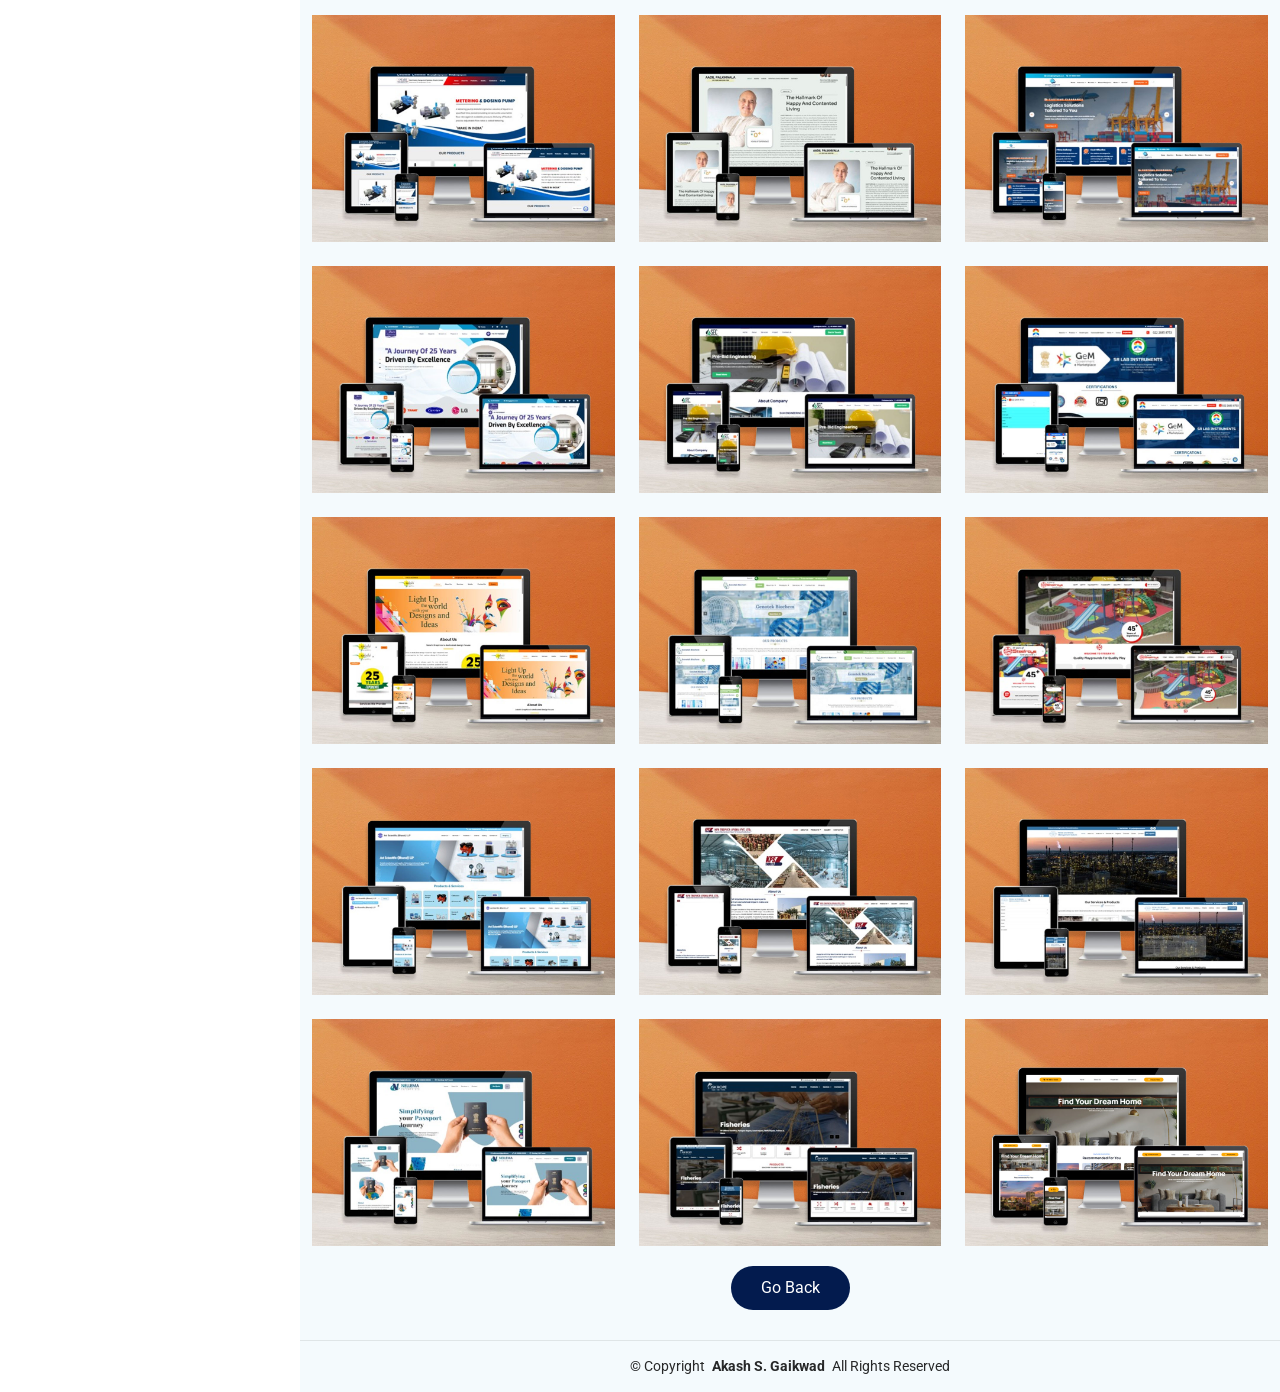
<file: projects.html>
<!DOCTYPE html>
<html lang="en">
<meta http-equiv="content-type" content="text/html;charset=utf-8" />
<head>
  <meta charset="utf-8">
  <meta content="width=device-width, initial-scale=1.0" name="viewport">
  <title>Portfolio | Akash S. Gaikwad</title>
  <meta content="" name="description">
  <meta content="" name="keywords">
  <!-- Favicons -->
  <link href="favicon.png" rel="icon">
  <link href="assets/img/apple-touch-icon.png" rel="apple-touch-icon">
  <!-- Fonts -->
  <link href="https://fonts.googleapis.com/" rel="preconnect">
  <link href="https://fonts.gstatic.com/" rel="preconnect" crossorigin>
  <link href="https://fonts.googleapis.com/css2?family=Roboto:ital,wght@0,100;0,300;0,400;0,500;0,700;0,900;1,100;1,300;1,400;1,500;1,700;1,900&amp;family=Poppins:ital,wght@0,100;0,200;0,300;0,400;0,500;0,600;0,700;0,800;0,900;1,100;1,200;1,300;1,400;1,500;1,600;1,700;1,800;1,900&amp;family=Raleway:ital,wght@0,100;0,200;0,300;0,400;0,500;0,600;0,700;0,800;0,900;1,100;1,200;1,300;1,400;1,500;1,600;1,700;1,800;1,900&amp;display=swap" rel="stylesheet">
  <link href="assets/vendor/bootstrap/css/bootstrap.min.css" rel="stylesheet">
  <link href="assets/vendor/bootstrap-icons/bootstrap-icons.css" rel="stylesheet">
  <link href="assets/vendor/aos/aos.css" rel="stylesheet">
  <link href="assets/vendor/glightbox/css/glightbox.min.css" rel="stylesheet">
  <link href="assets/vendor/swiper/swiper-bundle.min.css" rel="stylesheet">
  <!-- Main CSS File -->
  <link href="assets/css/main.css" rel="stylesheet">

<body class="service-details-page">
  <header id="header" class="header dark-background d-flex flex-column">
    <i class="header-toggle d-xl-none bi bi-list"></i>

    <div class="profile-img"><a href="index.html">
      <img src="assets/img/my-profile-img.jpg" alt="" class="img-fluid rounded-circle"></a>
    </div>

    <a href="index.html" class="logo d-flex align-items-center justify-content-center">
      <h1 class="sitename">Akash S. Gaikwad</h1>
    </a>

    <div class="social-links text-center">
      <a href="tel:+919594208322" class="telephone"><i class="bi bi-telephone"></i></a>
      <a href="mailto:akashgaikwad9457@gmail.com" class="envelope"><i class="bi bi-envelope"></i></a>
      <a href="https://www.linkedin.com/in/akash-gaikwad-a333b2209?utm_source=share&utm_campaign=share_via&utm_content=profile&utm_medium=android_app" class="linkedin" target="_blank"><i class="bi bi-linkedin"></i></a>
      <a href="#" class="instagram"><i class="bi bi-instagram"></i></a>
    </div>
    <nav id="navmenu" class="navmenu">
      <ul>
        <li><a href="#hero" class="active"><i class="bi bi-house navicon"></i>Home</a></li>
        <li><a href="#about"><i class="bi bi-person navicon"></i> About</a></li>
        <li><a href="#skills"><i class="bi bi-hdd-stack navicon"></i> Skills</a></li>
        <li><a href="#resume"><i class="bi bi-file-earmark-text navicon"></i> Resume</a></li>
        <li><a href="#projects"><i class="bi bi-images navicon"></i>Projects</a></li>
        <li><a href="#certificates"><i class="bi bi-hdd-stack navicon"></i> Certificates</a></li>
        <li><a href="#contact"><i class="bi bi-envelope navicon"></i> Contact</a></li>
      </ul>
    </nav>
  </header>

  <main class="main">

    <!-- Page Title -->
    <div class="page-title dark-background">
      <div class="container d-lg-flex justify-content-between align-items-center">
        <h1 class="mb-2 mb-lg-0">Our Projects</h1>
        <nav class="breadcrumbs">
          <ol>
            <li><a href="index-2.html">Home</a></li>
            <li class="current">Our Projects</li>
          </ol>
        </nav>
      </div>
    </div><!-- End Page Title -->

    <!-- Service Details Section -->
    <section id="projects" class="portfolio section light-background">

      <div class="container">

        <div class="isotope-layout" data-default-filter="*" data-layout="masonry" data-sort="original-order">
           <div class="row gy-4 isotope-container" data-aos="fade-up" data-aos-delay="200">

            <div class="col-lg-4 col-md-6 portfolio-item isotope-item filter-app">
              <div class="portfolio-content h-100">
                <img src="assets/img/portfolio/app-20.jpg" class="img-fluid" alt="">
                <div class="portfolio-info">
                  <a href="assets/img/portfolio/app-20.jpg" title="" data-gallery="portfolio-gallery-app" class="glightbox preview-link"><i class="bi bi-zoom-in"></i></a>
                  <a href="https://www.mhada.gov.in/en" target="_blank" title="More Details" class="details-link"><i class="bi bi-link-45deg"></i></a>
                </div>
              </div>
            </div><!-- End Portfolio Item -->

            <div class="col-lg-4 col-md-6 portfolio-item isotope-item filter-app">
              <div class="portfolio-content h-100">
                <img src="assets/img/portfolio/app-1.jpg" class="img-fluid" alt="">
                <div class="portfolio-info">
                  <a href="assets/img/portfolio/app-1.jpg" title="" data-gallery="portfolio-gallery-app" class="glightbox preview-link"><i class="bi bi-zoom-in"></i></a>
                  <a href="https://lablineinstruments.net/" target="_blank" title="More Details" class="details-link"><i class="bi bi-link-45deg"></i></a>
                </div>
              </div>
            </div><!-- End Portfolio Item -->

            <div class="col-lg-4 col-md-6 portfolio-item isotope-item filter-product">
              <div class="portfolio-content h-100">
                <img src="assets/img/portfolio/product-1.jpg" class="img-fluid" alt="">
                <div class="portfolio-info">
                  <a href="assets/img/portfolio/product-1.jpg" title="" data-gallery="portfolio-gallery-product" class="glightbox preview-link"><i class="bi bi-zoom-in"></i></a>
                  <a href="https://perfectseals.co.in/" target="_blank" title="More Details" class="details-link"><i class="bi bi-link-45deg"></i></a>
                </div>
              </div>
            </div><!-- End Portfolio Item -->

            <div class="col-lg-4 col-md-6 portfolio-item isotope-item filter-branding">
              <div class="portfolio-content h-100">
                <img src="assets/img/portfolio/branding-1.jpg" class="img-fluid" alt="">
                <div class="portfolio-info">
                  <a href="assets/img/portfolio/branding-1.jpg" title="" data-gallery="portfolio-gallery-branding" class="glightbox preview-link"><i class="bi bi-zoom-in"></i></a>
                  <a href="https://www.smartmarkingsolutions.com/" target="_blank" title="More Details" class="details-link"><i class="bi bi-link-45deg"></i></a>
                </div>
              </div>
            </div><!-- End Portfolio Item -->

            <div class="col-lg-4 col-md-6 portfolio-item isotope-item filter-books">
              <div class="portfolio-content h-100">
                <img src="assets/img/portfolio/books-1.jpg" class="img-fluid" alt="">
                <div class="portfolio-info">
                  <a href="assets/img/portfolio/books-1.jpg" title="" data-gallery="portfolio-gallery-book" class="glightbox preview-link"><i class="bi bi-zoom-in"></i></a>
                  <a href="https://stardollarlogistics.com/" target="_blank" title="More Details" class="details-link"><i class="bi bi-link-45deg"></i></a>
                </div>
              </div>
            </div><!-- End Portfolio Item -->

            <div class="col-lg-4 col-md-6 portfolio-item isotope-item filter-app">
              <div class="portfolio-content h-100">
                <img src="assets/img/portfolio/app-2.jpg" class="img-fluid" alt="">
                <div class="portfolio-info">
                  <a href="assets/img/portfolio/app-2.jpg" title="" data-gallery="portfolio-gallery-app" class="glightbox preview-link"><i class="bi bi-zoom-in"></i></a>
                  <a href="https://www.simlesstransmission.com/" target="_blank" title="More Details" class="details-link"><i class="bi bi-link-45deg"></i></a>
                </div>
              </div>
            </div><!-- End Portfolio Item -->

            <div class="col-lg-4 col-md-6 portfolio-item isotope-item filter-product">
              <div class="portfolio-content h-100">
                <img src="assets/img/portfolio/product-2.jpg" class="img-fluid" alt="">
                <div class="portfolio-info">
                  <a href="assets/img/portfolio/product-2.jpg" title="" data-gallery="portfolio-gallery-product" class="glightbox preview-link"><i class="bi bi-zoom-in"></i></a>
                  <a href="https://evershineaccess.com/" target="_blank" title="More Details" class="details-link"><i class="bi bi-link-45deg"></i></a>
                </div>
              </div>
            </div><!-- End Portfolio Item -->

            <div class="col-lg-4 col-md-6 portfolio-item isotope-item filter-branding">
              <div class="portfolio-content h-100">
                <img src="assets/img/portfolio/branding-2.jpg" class="img-fluid" alt="">
                <div class="portfolio-info">
                  <a href="assets/img/portfolio/branding-2.jpg" title="" data-gallery="portfolio-gallery-branding" class="glightbox preview-link"><i class="bi bi-zoom-in"></i></a>
                  <a href="https://autosysconveyors.com/" target="_blank" title="More Details" class="details-link"><i class="bi bi-link-45deg"></i></a>
                </div>
              </div>
            </div><!-- End Portfolio Item -->

            <div class="col-lg-4 col-md-6 portfolio-item isotope-item filter-books">
              <div class="portfolio-content h-100">
                <img src="assets/img/portfolio/books-2.jpg" class="img-fluid" alt="">
                <div class="portfolio-info">
                  <a href="assets/img/portfolio/books-2.jpg" title="" data-gallery="portfolio-gallery-book" class="glightbox preview-link"><i class="bi bi-zoom-in"></i></a>
                  <a href="https://tolia.com/" target="_blank" title="More Details" class="details-link"><i class="bi bi-link-45deg"></i></a>
                </div>
              </div>
            </div><!-- End Portfolio Item -->

            <div class="col-lg-4 col-md-6 portfolio-item isotope-item filter-app">
              <div class="portfolio-content h-100">
                <img src="assets/img/portfolio/app-3.jpg" class="img-fluid" alt="">
                <div class="portfolio-info">
                  <a href="assets/img/portfolio/app-3.jpg" title="" data-gallery="portfolio-gallery-app" class="glightbox preview-link"><i class="bi bi-zoom-in"></i></a>
                  <a href="https://www.transosonic.com/" target="_blank" title="More Details" class="details-link"><i class="bi bi-link-45deg"></i></a>
                </div>
              </div>
            </div><!-- End Portfolio Item -->

            <div class="col-lg-4 col-md-6 portfolio-item isotope-item filter-product">
              <div class="portfolio-content h-100">
                <img src="assets/img/portfolio/product-3.jpg" class="img-fluid" alt="">
                <div class="portfolio-info">
                  <a href="assets/img/portfolio/product-3.jpg" title="" data-gallery="portfolio-gallery-product" class="glightbox preview-link"><i class="bi bi-zoom-in"></i></a>
                  <a href="https://www.rainbowcoworks.in/" target="_blank" title="More Details" class="details-link"><i class="bi bi-link-45deg"></i></a>
                </div>
              </div>
            </div><!-- End Portfolio Item -->

            <div class="col-lg-4 col-md-6 portfolio-item isotope-item filter-branding">
              <div class="portfolio-content h-100">
                <img src="assets/img/portfolio/branding-3.jpg" class="img-fluid" alt="">
                <div class="portfolio-info">
                  <a href="assets/img/portfolio/branding-3.jpg" title="" data-gallery="portfolio-gallery-branding" class="glightbox preview-link"><i class="bi bi-zoom-in"></i></a>
                  <a href="https://agririse.com/" target="_blank" title="More Details" class="details-link"><i class="bi bi-link-45deg"></i></a>
                </div>
              </div>
            </div><!-- End Portfolio Item -->

            <div class="col-lg-4 col-md-6 portfolio-item isotope-item filter-books">
              <div class="portfolio-content h-100">
                <img src="assets/img/portfolio/books-3.jpg" class="img-fluid" alt="">
                <div class="portfolio-info">
                  <a href="assets/img/portfolio/books-3.jpg" title="" data-gallery="portfolio-gallery-book" class="glightbox preview-link"><i class="bi bi-zoom-in"></i></a>
                  <a href="https://www.newprojectmumbai.com/" target="_blank" title="More Details" class="details-link"><i class="bi bi-link-45deg"></i></a>
                </div>
              </div>
            </div><!-- End Portfolio Item -->
<!-- ******************************************************************************************* -->
 <!-- ******************************************************************************************* -->


            <div class="col-lg-4 col-md-6 portfolio-item isotope-item filter-books">
              <div class="portfolio-content h-100">
                <img src="assets/img/portfolio/app-4.jpg" class="img-fluid" alt="">
                <div class="portfolio-info">
                  <a href="assets/img/portfolio/app-4.jpg" title="" data-gallery="portfolio-gallery-book" class="glightbox preview-link"><i class="bi bi-zoom-in"></i></a>
                  <a href="https://simc.co.in/" target="_blank" title="More Details" class="details-link"><i class="bi bi-link-45deg"></i></a>
                </div>
              </div>
            </div><!-- End Portfolio Item -->
            <div class="col-lg-4 col-md-6 portfolio-item isotope-item filter-books">
              <div class="portfolio-content h-100">
                <img src="assets/img/portfolio/app-5.jpg" class="img-fluid" alt="">
                <div class="portfolio-info">
                  <a href="assets/img/portfolio/app-5.jpg" title="" data-gallery="portfolio-gallery-book" class="glightbox preview-link"><i class="bi bi-zoom-in"></i></a>
                  <a href="https://bluejethealthcare.com/" target="_blank" title="More Details" class="details-link"><i class="bi bi-link-45deg"></i></a>
                </div>
              </div>
            </div><!-- End Portfolio Item -->
            <div class="col-lg-4 col-md-6 portfolio-item isotope-item filter-books">
              <div class="portfolio-content h-100">
                <img src="assets/img/portfolio/app-6.jpg" class="img-fluid" alt="">
                <div class="portfolio-info">
                  <a href="assets/img/portfolio/app-6.jpg" title="" data-gallery="portfolio-gallery-book" class="glightbox preview-link"><i class="bi bi-zoom-in"></i></a>
                  <a href="https://swaroopagro.com/" target="_blank" title="More Details" class="details-link"><i class="bi bi-link-45deg"></i></a>
                </div>
              </div>
            </div><!-- End Portfolio Item -->
            <div class="col-lg-4 col-md-6 portfolio-item isotope-item filter-books">
              <div class="portfolio-content h-100">
                <img src="assets/img/portfolio/app-7.jpg" class="img-fluid" alt="">
                <div class="portfolio-info">
                  <a href="assets/img/portfolio/app-7.jpg" title="" data-gallery="portfolio-gallery-book" class="glightbox preview-link"><i class="bi bi-zoom-in"></i></a>
                  <a href="https://pcianalytics.in/" target="_blank" title="More Details" class="details-link"><i class="bi bi-link-45deg"></i></a>
                </div>
              </div>
            </div><!-- End Portfolio Item -->
            <div class="col-lg-4 col-md-6 portfolio-item isotope-item filter-books">
              <div class="portfolio-content h-100">
                <img src="assets/img/portfolio/app-8.jpg" class="img-fluid" alt="">
                <div class="portfolio-info">
                  <a href="assets/img/portfolio/app-8.jpg" title="" data-gallery="portfolio-gallery-book" class="glightbox preview-link"><i class="bi bi-zoom-in"></i></a>
                  <a href="https://swarabhishek.com/" target="_blank" title="More Details" class="details-link"><i class="bi bi-link-45deg"></i></a>
                </div>
              </div>
            </div><!-- End Portfolio Item -->
            <div class="col-lg-4 col-md-6 portfolio-item isotope-item filter-books">
              <div class="portfolio-content h-100">
                <img src="assets/img/portfolio/app-9.jpg" class="img-fluid" alt="">
                <div class="portfolio-info">
                  <a href="assets/img/portfolio/app-9.jpg" title="" data-gallery="portfolio-gallery-book" class="glightbox preview-link"><i class="bi bi-zoom-in"></i></a>
                  <a href="http://otaridosingsystem.com/" target="_blank" title="More Details" class="details-link"><i class="bi bi-link-45deg"></i></a>
                </div>
              </div>
            </div><!-- End Portfolio Item -->
            <div class="col-lg-4 col-md-6 portfolio-item isotope-item filter-books">
              <div class="portfolio-content h-100">
                <img src="assets/img/portfolio/app-10.jpg" class="img-fluid" alt="">
                <div class="portfolio-info">
                  <a href="assets/img/portfolio/app-10.jpg" title="" data-gallery="portfolio-gallery-book" class="glightbox preview-link"><i class="bi bi-zoom-in"></i></a>
                  <a href="https://aadilinindia.com/" target="_blank" title="More Details" class="details-link"><i class="bi bi-link-45deg"></i></a>
                </div>
              </div>
            </div><!-- End Portfolio Item -->
            <div class="col-lg-4 col-md-6 portfolio-item isotope-item filter-books">
              <div class="portfolio-content h-100">
                <img src="assets/img/portfolio/app-11.jpg" class="img-fluid" alt="">
                <div class="portfolio-info">
                  <a href="assets/img/portfolio/app-11.jpg" title="" data-gallery="portfolio-gallery-book" class="glightbox preview-link"><i class="bi bi-zoom-in"></i></a>
                  <a href="https://brightlogistic.co.in/" target="_blank" title="More Details" class="details-link"><i class="bi bi-link-45deg"></i></a>
                </div>
              </div>
            </div><!-- End Portfolio Item -->
            <div class="col-lg-4 col-md-6 portfolio-item isotope-item filter-books">
              <div class="portfolio-content h-100">
                <img src="assets/img/portfolio/app-12.jpg" class="img-fluid" alt="">
                <div class="portfolio-info">
                  <a href="assets/img/portfolio/app-12.jpg" title="" data-gallery="portfolio-gallery-book" class="glightbox preview-link"><i class="bi bi-zoom-in"></i></a>
                  <a href="https://fairengg.com/" target="_blank" title="More Details" class="details-link"><i class="bi bi-link-45deg"></i></a>
                </div>
              </div>
            </div><!-- End Portfolio Item -->
            <div class="col-lg-4 col-md-6 portfolio-item isotope-item filter-books">
              <div class="portfolio-content h-100">
                <img src="assets/img/portfolio/app-13.jpg" class="img-fluid" alt="">
                <div class="portfolio-info">
                  <a href="assets/img/portfolio/app-13.jpg" title="" data-gallery="portfolio-gallery-book" class="glightbox preview-link"><i class="bi bi-zoom-in"></i></a>
                  <a href="https://sec.ind.in/" target="_blank" title="More Details" class="details-link"><i class="bi bi-link-45deg"></i></a>
                </div>
              </div>
            </div><!-- End Portfolio Item -->
            <div class="col-lg-4 col-md-6 portfolio-item isotope-item filter-books">
              <div class="portfolio-content h-100">
                <img src="assets/img/portfolio/product-4.jpg" class="img-fluid" alt="">
                <div class="portfolio-info">
                  <a href="assets/img/portfolio/product-4.jpg" title="" data-gallery="portfolio-gallery-book" class="glightbox preview-link"><i class="bi bi-zoom-in"></i></a>
                  <a href="https://srlabinstruments.com/" target="_blank" title="More Details" class="details-link"><i class="bi bi-link-45deg"></i></a>
                </div>
              </div>
            </div><!-- End Portfolio Item -->
            <div class="col-lg-4 col-md-6 portfolio-item isotope-item filter-books">
              <div class="portfolio-content h-100">
                <img src="assets/img/portfolio/product-5.jpg" class="img-fluid" alt="">
                <div class="portfolio-info">
                  <a href="assets/img/portfolio/product-5.jpg" title="" data-gallery="portfolio-gallery-book" class="glightbox preview-link"><i class="bi bi-zoom-in"></i></a>
                  <a href="https://sakshigraphics.com/" target="_blank" title="More Details" class="details-link"><i class="bi bi-link-45deg"></i></a>
                </div>
              </div>
            </div><!-- End Portfolio Item -->
            <div class="col-lg-4 col-md-6 portfolio-item isotope-item filter-books">
              <div class="portfolio-content h-100">
                <img src="assets/img/portfolio/product-6.jpg" class="img-fluid" alt="">
                <div class="portfolio-info">
                  <a href="assets/img/portfolio/product-6.jpg" title="" data-gallery="portfolio-gallery-book" class="glightbox preview-link"><i class="bi bi-zoom-in"></i></a>
                  <a href="https://genotekbio.com/" target="_blank" title="More Details" class="details-link"><i class="bi bi-link-45deg"></i></a>
                </div>
              </div>
            </div><!-- End Portfolio Item -->
            <div class="col-lg-4 col-md-6 portfolio-item isotope-item filter-books">
              <div class="portfolio-content h-100">
                <img src="assets/img/portfolio/product-7.jpg" class="img-fluid" alt="">
                <div class="portfolio-info">
                  <a href="assets/img/portfolio/product-7.jpg" title="" data-gallery="portfolio-gallery-book" class="glightbox preview-link"><i class="bi bi-zoom-in"></i></a>
                  <a href="https://steelrays.in/" target="_blank" title="More Details" class="details-link"><i class="bi bi-link-45deg"></i></a>
                </div>
              </div>
            </div><!-- End Portfolio Item -->
            <div class="col-lg-4 col-md-6 portfolio-item isotope-item filter-books">
              <div class="portfolio-content h-100">
                <img src="assets/img/portfolio/product-8.jpg" class="img-fluid" alt="">
                <div class="portfolio-info">
                  <a href="assets/img/portfolio/product-8.jpg" title="" data-gallery="portfolio-gallery-book" class="glightbox preview-link"><i class="bi bi-zoom-in"></i></a>
                  <a href="https://aviscientific.com/" target="_blank" title="More Details" class="details-link"><i class="bi bi-link-45deg"></i></a>
                </div>
              </div>
            </div><!-- End Portfolio Item -->
            <div class="col-lg-4 col-md-6 portfolio-item isotope-item filter-books">
              <div class="portfolio-content h-100">
                <img src="assets/img/portfolio/product-9.jpg" class="img-fluid" alt="">
                <div class="portfolio-info">
                  <a href="assets/img/portfolio/product-9.jpg" title="" data-gallery="portfolio-gallery-book" class="glightbox preview-link"><i class="bi bi-zoom-in"></i></a>
                  <a href="https://shipsspares.com/" target="_blank" title="More Details" class="details-link"><i class="bi bi-link-45deg"></i></a>
                </div>
              </div>
            </div><!-- End Portfolio Item -->
            <div class="col-lg-4 col-md-6 portfolio-item isotope-item filter-books">
              <div class="portfolio-content h-100">
                <img src="assets/img/portfolio/product-10.jpg" class="img-fluid" alt="">
                <div class="portfolio-info">
                  <a href="assets/img/portfolio/product-10.jpg" title="" data-gallery="portfolio-gallery-book" class="glightbox preview-link"><i class="bi bi-zoom-in"></i></a>
                  <a href="https://kshitijwaterpark.in/" target="_blank" title="More Details" class="details-link"><i class="bi bi-link-45deg"></i></a>
                </div>
              </div>
            </div><!-- End Portfolio Item -->
            <div class="col-lg-4 col-md-6 portfolio-item isotope-item filter-books">
              <div class="portfolio-content h-100">
                <img src="assets/img/portfolio/app-14.jpg" class="img-fluid" alt="">
                <div class="portfolio-info">
                  <a href="assets/img/portfolio/app-14.jpg" title="" data-gallery="portfolio-gallery-book" class="glightbox preview-link"><i class="bi bi-zoom-in"></i></a>
                  <a href="https://www.nellema.com/" target="_blank" title="More Details" class="details-link"><i class="bi bi-link-45deg"></i></a>
                </div>
              </div>
            </div><!-- End Portfolio Item -->
            <div class="col-lg-4 col-md-6 portfolio-item isotope-item filter-books">
              <div class="portfolio-content h-100">
                <img src="assets/img/portfolio/product-12.jpg" class="img-fluid" alt="">
                <div class="portfolio-info">
                  <a href="assets/img/portfolio/product-12.jpg" title="" data-gallery="portfolio-gallery-book" class="glightbox preview-link"><i class="bi bi-zoom-in"></i></a>
                  <a href="https://jskropeplast.in/" target="_blank" title="More Details" class="details-link"><i class="bi bi-link-45deg"></i></a>
                </div>
              </div>
            </div><!-- End Portfolio Item -->

            <div class="col-lg-4 col-md-6 portfolio-item isotope-item filter-books">
              <div class="portfolio-content h-100">
                <img src="assets/img/portfolio/books-3.jpg" class="img-fluid" alt="">
                <div class="portfolio-info">
                  <a href="assets/img/portfolio/books-3.jpg" title="" data-gallery="portfolio-gallery-book" class="glightbox preview-link"><i class="bi bi-zoom-in"></i></a>
                  <a href="https://www.newprojectmumbai.com/" target="_blank" title="More Details" class="details-link"><i class="bi bi-link-45deg"></i></a>
                </div>
              </div>
            </div><!-- End Portfolio Item -->

          </div><!-- End Portfolio Container -->
          <div class="col-md-12 text-center mt-20">
            <button class="resume-download" type="submit"><a href="index.html">Go Back</a></button>
          </div>


        </div>

      </div>

    </section><!-- /Service Details Section -->

  </main>

  <footer id="footer" class="footer position-relative light-background">

    <div class="container">
      <div class="copyright text-center ">
        <p>© <span>Copyright</span> <strong class="px-1 sitename">Akash S. Gaikwad</strong> <span>All Rights Reserved</span></p>
      </div>
      
    </div>

  </footer>

  <!-- Scroll Top -->
  <a href="#" id="scroll-top" class="scroll-top d-flex align-items-center justify-content-center"><i class="bi bi-arrow-up-short"></i></a>

  <!-- Preloader -->
  <div id="preloader"></div>

  <!-- Vendor JS Files -->
  <script src="assets/vendor/bootstrap/js/bootstrap.bundle.min.js"></script>
  <script src="assets/vendor/php-email-form/validate.js"></script>
  <script src="assets/vendor/aos/aos.js"></script>
  <script src="assets/vendor/typed.js/typed.umd.js"></script>
  <script src="assets/vendor/purecounter/purecounter_vanilla.js"></script>
  <script src="assets/vendor/waypoints/noframework.waypoints.js"></script>
  <script src="assets/vendor/glightbox/js/glightbox.min.js"></script>
  <script src="assets/vendor/imagesloaded/imagesloaded.pkgd.min.js"></script>
  <script src="assets/vendor/isotope-layout/isotope.pkgd.min.js"></script>
  <script src="assets/vendor/swiper/swiper-bundle.min.js"></script>

  <!-- Main JS File -->
  <script src="assets/js/main.js"></script>

</body>
</html>
</file>
<file: assets/css/main.css>
/* Fonts */
:root {
  --default-font: "Roboto",  system-ui, -apple-system, "Segoe UI", Roboto, "Helvetica Neue", Arial, "Noto Sans", "Liberation Sans", sans-serif, "Apple Color Emoji", "Segoe UI Emoji", "Segoe UI Symbol", "Noto Color Emoji";
  --heading-font: "Raleway",  sans-serif;
  --nav-font: "Poppins",  sans-serif;
}

:root { 
  --background-color: #ffffff; 
  --default-color: #272829; 
  --heading-color: #050d18; 
  --accent-color: #031b4e; 
  --surface-color: #ffffff; 
  --contrast-color: #ffffff; 
}

:root {
  --nav-color: #a8a9b4;  
  --nav-hover-color: #ffffff; 
  --nav-mobile-background-color: #040b14; 
  --nav-dropdown-background-color: #040b14; 
  --nav-dropdown-color: #a8a9b4; 
  --nav-dropdown-hover-color: #ffffff; 
}


.light-background {
  --background-color: #f4fafd;
  --surface-color: #ffffff;
}

.dark-background {
  --background-color: #040b14;
  --default-color: #ffffff;
  --heading-color: #ffffff;
  --surface-color: #151f2b;
  --contrast-color: #ffffff;
}

/* Smooth scroll */
:root {
  scroll-behavior: smooth;
}

/*--------------------------------------------------------------
# General Styling & Shared Classes
--------------------------------------------------------------*/
body {
  color: var(--default-color);
  background-color: var(--background-color);
  font-family: var(--default-font);
}

a {
  color: var(--accent-color);
  text-decoration: none;
  transition: 0.3s;
}

a:hover {
  color: color-mix(in srgb, var(--accent-color), transparent 25%);
  text-decoration: none;
}

h1,
h2,
h3,
h4,
h5,
h6 {
  color: var(--heading-color);
  font-family: var(--heading-font);
}

/* PHP Email Form Messages
------------------------------*/
.php-email-form .error-message {
  display: none;
  background: #df1529;
  color: #ffffff;
  text-align: left;
  padding: 15px;
  margin-bottom: 24px;
  font-weight: 600;
}

.php-email-form .sent-message {
  display: none;
  color: #ffffff;
  background: #059652;
  text-align: center;
  padding: 15px;
  margin-bottom: 24px;
  font-weight: 600;
}

.php-email-form .loading {
  display: none;
  background: var(--surface-color);
  text-align: center;
  padding: 15px;
  margin-bottom: 24px;
}

.php-email-form .loading:before {
  content: "";
  display: inline-block;
  border-radius: 50%;
  width: 24px;
  height: 24px;
  margin: 0 10px -6px 0;
  border: 3px solid var(--accent-color);
  border-top-color: var(--surface-color);
  animation: php-email-form-loading 1s linear infinite;
}

@keyframes php-email-form-loading {
  0% {
    transform: rotate(0deg);
  }

  100% {
    transform: rotate(360deg);
  }
}

/*--------------------------------------------------------------
# Global Header
--------------------------------------------------------------*/
.header {
  color: var(--default-color);
  background-color: #FE5000;
  position: fixed;
  top: 0;
  left: 0;
  bottom: 0;
  padding: 0 15px;
  width: 300px;
  transition: all ease-in-out 0.3s;
  overflow-y: auto;
  z-index: 997;
  border-right: 1px solid color-mix(in srgb, var(--default-color), transparent 90%);
}

.header .profile-img img {
  margin: 15px auto;
  display: block;
  width: 120px;
  border: 5px solid #ffffff;
}

.header .logo {
  line-height: 1;
  margin-bottom: 15px;
}

.header .logo img {
  max-height: 32px;
  margin-right: 8px;
}

.header .logo h1 {
  font-size: 24px;
  margin: 0;
  font-weight: 700;
  color: var(--heading-color);
}

.header .social-links {
  margin: 0 0 20px 0;
}

.header .social-links a {
  font-size: 16px;
  display: inline-flex;
  align-items: center;
  justify-content: center;
  background: color-mix(in srgb, var(--default-color), transparent 90%);
  color: var(--default-color);
  margin: 0 2px;
  border-radius: 50%;
  text-align: center;
  width: 40px;
  height: 40px;
  transition: 0.3s;
  border: 1px solid #ffffff;
}

.header .social-links a:hover {
  color: var(--contrast-color);
  background: var(--accent-color);
}

@media (min-width: 1200px) {

  .header~main,
  .header~#footer {
    margin-left: 300px;
  }
}

@media (max-width: 1199px) {
  .header {
    left: -100%;
  }
}

.header.header-show {
  left: 0;
}

.header .header-toggle {
  color: var(--contrast-color);
  background-color: var(--accent-color);
  font-size: 22px;
  display: flex;
  align-items: center;
  justify-content: center;
  width: 40px;
  height: 40px;
  border-radius: 50%;
  cursor: pointer;
  position: fixed;
  top: 15px;
  right: 15px;
  z-index: 9999;
  transition: background-color 0.3s;
}

.header .header-toggle:hover {
  color: var(--contrast-color);
  background-color: color-mix(in srgb, var(--accent-color) 90%, white 15%);
}

/*--------------------------------------------------------------
# Navigation Menu
--------------------------------------------------------------*/
.mobile-nav-toggle {
  display: none;
}

.navmenu {
  padding: 0;
  z-index: 9997;
}

.navmenu ul {
  list-style: none;
  padding: 0 0 20px 0;
  margin: 0;
}

.navmenu a,
.navmenu a:focus {
  color: #ffffff;
  padding: 15px 10px;
  font-family: var(--nav-font);
  font-size: 16px;
  font-weight: 400;
  display: flex;
  align-items: center;
  white-space: nowrap;
  transition: 0.3s;
  width: 100%;
}

.navmenu a .navicon,
.navmenu a:focus .navicon {
  font-size: 20px;
  margin-right: 10px;
}

.navmenu a .toggle-dropdown,
.navmenu a:focus .toggle-dropdown {
  font-size: 12px;
  line-height: 0;
  margin-left: auto;
  width: 30px;
  height: 30px;
  display: flex;
  align-items: center;
  justify-content: center;
  border-radius: 50%;
  transition: 0.3s;
  flex-shrink: 0;
  background-color: color-mix(in srgb, var(--accent-color), transparent 90%);
}

.navmenu a .toggle-dropdown:hover,
.navmenu a:focus .toggle-dropdown:hover {
  background-color: var(--accent-color);
  color: var(--contrast-color);
}

.navmenu a:hover,
.navmenu .active,
.navmenu .active:focus {
  color: var(--nav-hover-color);
}

.navmenu a:hover .navicon,
.navmenu .active .navicon,
.navmenu .active:focus .navicon {
  color: var(--accent-color);
}

.navmenu .active .toggle-dropdown,
.navmenu .active:focus .toggle-dropdown {
  background-color: var(--accent-color);
  color: var(--contrast-color);
  transform: rotate(180deg);
}

.navmenu .dropdown {
  display: block;
}

.navmenu .dropdown a,
.navmenu .dropdown a:focus {
  color: --nav-dropdown-color;
}

.navmenu .dropdown a:hover,
.navmenu .dropdown .active,
.navmenu .dropdown .active:focus {
  color: var(--nav-dropdown-hover-color);
}

.navmenu .dropdown ul {
  position: static;
  display: none;
  z-index: 99;
  padding: 5px 10px;
  margin: 5px 10px;
  background-color: var(--nav-dropdown-background-color);
  border: 1px solid color-mix(in srgb, var(--default-color), transparent 90%);
  box-shadow: none;
  transition: all 0.5s ease-in-out;
}

.navmenu .dropdown ul ul {
  background-color: rgba(33, 37, 41, 0.1);
}

.navmenu .dropdown>.dropdown-active {
  display: block;
  background-color: rgba(33, 37, 41, 0.03);
}

/*--------------------------------------------------------------
# Global Footer
--------------------------------------------------------------*/
.footer {
  color: var(--default-color);
  background-color: var(--background-color);
  font-size: 14px;
  padding: 15px 0;
  position: relative;
  border-top: 1px solid color-mix(in srgb, var(--default-color), transparent 90%);
}

.footer .copyright p {
  margin-bottom: 0;
}

.footer .credits {
  margin-top: 4px;
  font-size: 13px;
  text-align: center;
}

/*--------------------------------------------------------------
# Preloader
--------------------------------------------------------------*/
#preloader {
  position: fixed;
  inset: 0;
  z-index: 999999;
  overflow: hidden;
  background: var(--background-color);
  transition: all 0.6s ease-out;
}

#preloader:before {
  content: "";
  position: fixed;
  top: calc(50% - 30px);
  left: calc(50% - 30px);
  border: 6px solid #ffffff;
  border-color: var(--accent-color) transparent var(--accent-color) transparent;
  border-radius: 50%;
  width: 60px;
  height: 60px;
  animation: animate-preloader 1.5s linear infinite;
}

@keyframes animate-preloader {
  0% {
    transform: rotate(0deg);
  }

  100% {
    transform: rotate(360deg);
  }
}

/*--------------------------------------------------------------
# Scroll Top Button
--------------------------------------------------------------*/
.scroll-top {
  position: fixed;
  visibility: hidden;
  opacity: 0;
  right: 15px;
  bottom: -15px;
  z-index: 99999;
  background-color: var(--accent-color);
  width: 44px;
  height: 44px;
  border-radius: 50px;
  transition: all 0.4s;
}

.scroll-top i {
  font-size: 24px;
  color: var(--contrast-color);
  line-height: 0;
}

.scroll-top:hover {
  background-color: color-mix(in srgb, var(--accent-color), transparent 20%);
  color: var(--contrast-color);
}

.scroll-top.active {
  visibility: visible;
  opacity: 1;
  bottom: 15px;
}

/*--------------------------------------------------------------
# Disable aos animation delay on mobile devices
--------------------------------------------------------------*/
@media screen and (max-width: 768px) {
  [data-aos-delay] {
    transition-delay: 0 !important;
  }
}

/*--------------------------------------------------------------
# Global Page Titles & Breadcrumbs
--------------------------------------------------------------*/
.page-title {
  color: var(--default-color);
  background-color: var(--background-color);
  padding: 25px 0;
  position: relative;
}

.page-title h1 {
  font-size: 24px;
  font-weight: 700;
}

.page-title .breadcrumbs ol {
  display: flex;
  flex-wrap: wrap;
  list-style: none;
  padding: 0;
  margin: 0;
  font-size: 14px;
  font-weight: 400;
}

.page-title .breadcrumbs ol li+li {
  padding-left: 10px;
}

.page-title .breadcrumbs ol li+li::before {
  content: "/";
  display: inline-block;
  padding-right: 10px;
  color: color-mix(in srgb, var(--default-color), transparent 70%);
}

/*--------------------------------------------------------------
# Global Sections
--------------------------------------------------------------*/
section,
.section {
  color: var(--default-color);
  background-color: var(--background-color);
  padding: 30px 0;
  overflow: clip;
}

/*--------------------------------------------------------------
# Global Section Titles
--------------------------------------------------------------*/
.section-title {
  padding-bottom: 60px;
  position: relative;
}

.section-title h2 {
  font-size: 32px;
  font-weight: 700;
  margin-bottom: 20px;
  padding-bottom: 20px;
  position: relative;
}

.section-title h2:after {
  content: "";
  position: absolute;
  display: block;
  width: 50px;
  height: 3px;
  background: var(--accent-color);
  left: 0;
  bottom: 0;
}

.section-title p {
  margin-bottom: 0;
}

.mt-20{margin-top: 20px;}
/*--------------------------------------------------------------
# Hero Section
--------------------------------------------------------------*/
.hero {
  width: 100%;
  min-height: 100%;
  position: relative;
  padding: 0px;
  display: flex;
  align-items: center;
  justify-content: center;
}

.hero img {
  position: absolute;
  inset: 0;
  display: block;
  width: 100%;
  height: 100%;
  object-fit: cover;
  z-index: 1;
}

.hero:before {
  content: "";
  /* background: color-mix(in srgb, var(--background-color), transparent 70%); */
  position: absolute;
  inset: 0;
  z-index: 2;
}

.hero .container {
  position: relative;
  z-index: 3;
}

.hero h2 {
  margin: 0;
  font-size: 64px;
  font-weight: 700;
}

.hero p {
  margin: 5px 0 0 0;
  font-size: 26px;
}

.hero p span {
  letter-spacing: 1px;
  border-bottom: 2px solid var(--accent-color);
}

.hero .social-links {
  margin-top: 25px;
}

.hero .social-links a {
  font-size: 24px;
  display: inline-block;
  color: color-mix(in srgb, var(--default-color), transparent 50%);
  line-height: 1;
  margin-right: 20px;
  transition: 0.3s;
}

.hero .social-links a:hover {
  color: var(--accent-color);
}

@media (max-width: 768px) {
  .hero h2 {
    font-size: 32px;
  }

  .hero p {
    font-size: 20px;
  }
}

/*--------------------------------------------------------------
# About Section
--------------------------------------------------------------*/
.about .content h2 {
  font-weight: 700;
  font-size: 24px;
}

.about .content ul {
  list-style: none;
  padding: 0;
}

.about .content ul li {
  margin-bottom: 20px;
  display: flex;
  align-items: center;
}

.about .content ul strong {
  margin-right: 10px;
}

.about .content ul i {
  font-size: 16px;
  margin-right: 5px;
  color: var(--accent-color);
  line-height: 0;
}

/*--------------------------------------------------------------
# Stats Section
--------------------------------------------------------------*/
.stats .stats-item {
  padding: 30px;
  width: 100%;
}

.stats .stats-item i {
  color: var(--accent-color);
  display: block;
  font-size: 44px;
  float: left;
  line-height: 0;
}

.stats .stats-item .purecounter {
  color: var(--heading-color);
  font-size: 48px;
  line-height: 40px;
  display: block;
  font-weight: 700;
  margin-left: 60px;
}

.stats .stats-item p {
  color: color-mix(in srgb, var(--default-color), transparent 40%);
  padding: 15px 0 0 0;
  margin: 0 0 0 60px;
  font-family: var(--heading-font);
  font-size: 14px;
}

/*--------------------------------------------------------------
# Skills Section
--------------------------------------------------------------*/
.skills .progress {
  height: 60px;
  display: block;
  background: none;
  border-radius: 0;
}

.skills .progress .skill {
  color: var(--heading-color);
  padding: 0;
  margin: 0 0 6px 0;
  text-transform: uppercase;
  display: block;
  font-weight: 600;
  font-family: var(--heading-font);
}

.skills .progress .skill .val {
  float: right;
  font-style: normal;
}

.skills .progress-bar-wrap {
  background: color-mix(in srgb, var(--default-color), transparent 90%);
  height: 10px;
}

.skills .progress-bar {
  width: 1px;
  height: 10px;
  transition: 0.9s;
  background-color: var(--accent-color);
}

/*--------------------------------------------------------------
# Resume Section
--------------------------------------------------------------*/
.resume .resume-title {
  color: var(--heading-color);
  font-size: 26px;
  font-weight: 700;
  margin-top: 20px;
  margin-bottom: 20px;
}

.resume .resume-item {
  padding: 0 0 20px 20px;
  margin-top: -2px;
  border-left: 2px solid var(--accent-color);
  position: relative;
}

.resume .resume-item h4 {
  line-height: 18px;
  font-size: 18px;
  font-weight: 600;
  text-transform: uppercase;
  color: color-mix(in srgb, var(--default-color), transparent 20%);
  margin-bottom: 10px;
}

.resume .resume-item h5 {
  font-size: 16px;
  padding: 5px 15px;
  display: inline-block;
  font-weight: 600;
  margin-bottom: 10px;
}

.resume .resume-item ul {
  padding-left: 20px;
}

.resume .resume-item ul li {
  padding-bottom: 10px;
}

.resume .resume-item:last-child {
  padding-bottom: 0;
}

.resume .resume-item::before {
  content: "";
  position: absolute;
  width: 16px;
  height: 16px;
  border-radius: 50px;
  left: -9px;
  top: 0;
  background: var(--background-color);
  border: 2px solid var(--accent-color);
}

/*--------------------------------------------------------------
# Portfolio Section
--------------------------------------------------------------*/
.portfolio .portfolio-filters {
  padding: 0;
  margin: 0 auto 20px auto;
  list-style: none;
  text-align: center;
}

.portfolio .portfolio-filters li {
  cursor: pointer;
  display: inline-block;
  padding: 0;
  font-size: 14px;
  font-weight: 400;
  margin: 0 10px;
  line-height: 1;
  text-transform: uppercase;
  margin-bottom: 10px;
  transition: all 0.3s ease-in-out;
}

.portfolio .portfolio-filters li:hover,
.portfolio .portfolio-filters li.filter-active {
  color: var(--accent-color);
}

.portfolio .portfolio-filters li:first-child {
  margin-left: 0;
}

.portfolio .portfolio-filters li:last-child {
  margin-right: 0;
}

@media (max-width: 575px) {
  .portfolio .portfolio-filters li {
    font-size: 14px;
    margin: 0 5px;
  }
}

.portfolio .portfolio-content {
  position: relative;
  overflow: hidden;
}

.portfolio .portfolio-content img {
  transition: 0.3s;
}

.portfolio .portfolio-content .portfolio-info {
  opacity: 0;
  position: absolute;
  inset: 0;
  z-index: 3;
  transition: all ease-in-out 0.3s;
  background: rgba(0, 0, 0, 0.6);
  padding: 15px;
}

.portfolio .portfolio-content .portfolio-info h4 {
  font-size: 14px;
  padding: 5px 10px;
  font-weight: 400;
  color: #ffffff;
  display: inline-block;
  background-color: var(--accent-color);
}

.portfolio .portfolio-content .portfolio-info p {
  position: absolute;
  bottom: 10px;
  text-align: center;
  display: inline-block;
  left: 0;
  right: 0;
  font-size: 16px;
  font-weight: 600;
  color: rgba(255, 255, 255, 0.8);
}

.portfolio .portfolio-content .portfolio-info .preview-link,
.portfolio .portfolio-content .portfolio-info .details-link {
  position: absolute;
  left: calc(50% - 40px);
  font-size: 26px;
  top: calc(50% - 14px);
  color: #fff;
  transition: 0.3s;
  line-height: 1.2;
}

.portfolio .portfolio-content .portfolio-info .preview-link:hover,
.portfolio .portfolio-content .portfolio-info .details-link:hover {
  color: var(--accent-color);
}

.portfolio .portfolio-content .portfolio-info .details-link {
  left: 50%;
  font-size: 34px;
  line-height: 0;
}

.portfolio .portfolio-content:hover .portfolio-info {
  opacity: 1;
}

.portfolio .portfolio-content:hover img {
  transform: scale(1.1);
}

/*--------------------------------------------------------------
# Services Section
--------------------------------------------------------------*/
.services .service-item {
  position: relative;
}

.services .service-item .icon {
  background: var(--accent-color);
  display: flex;
  align-items: center;
  justify-content: center;
  width: 54px;
  height: 54px;
  border-radius: 50%;
  transition: 0.5s;
  border: 1px solid var(--accent-color);
  margin-right: 20px;
}

.services .service-item .icon i {
  color: var(--contrast-color);
  font-size: 24px;
  line-height: 0;
}

.services .service-item:hover .icon {
  background: var(--surface-color);
}

.services .service-item:hover .icon i {
  color: var(--accent-color);
}

.services .service-item .title {
  font-weight: 700;
  margin-bottom: 15px;
  font-size: 18px;
}

.services .service-item .title a {
  color: var(--heading-color);
}

.services .service-item .title a:hover {
  color: var(--accent-color);
}

.services .service-item .description {
  line-height: 24px;
  font-size: 14px;
}

/*--------------------------------------------------------------
# Testimonials Section
--------------------------------------------------------------*/
.testimonials .testimonials-carousel,
.testimonials .testimonials-slider {
  overflow: hidden;
}

.testimonials .testimonial-item {
  box-sizing: content-box;
  text-align: center;
  min-height: 320px;
}

.testimonials .testimonial-item .testimonial-img {
  width: 90px;
  border-radius: 50%;
  margin: 0 auto;
}

.testimonials .testimonial-item h3 {
  font-size: 18px;
  font-weight: bold;
  margin: 10px 0 5px 0;
}

.testimonials .testimonial-item h4 {
  font-size: 14px;
  color: color-mix(in srgb, var(--default-color), transparent 20%);
  margin: 0;
}

.testimonials .testimonial-item .quote-icon-left,
.testimonials .testimonial-item .quote-icon-right {
  color: color-mix(in srgb, var(--accent-color), transparent 40%);
  font-size: 26px;
  line-height: 0;
}

.testimonials .testimonial-item .quote-icon-left {
  display: inline-block;
  left: -5px;
  position: relative;
}

.testimonials .testimonial-item .quote-icon-right {
  display: inline-block;
  right: -5px;
  position: relative;
  top: 10px;
  transform: scale(-1, -1);
}

.testimonials .testimonial-item p {
  font-style: italic;
  margin: 0 15px 15px 15px;
  padding: 20px;
  background-color: var(--surface-color);
  position: relative;
  margin-bottom: 35px;
  border-radius: 6px;
  box-shadow: 0px 2px 15px rgba(0, 0, 0, 0.1);
}

.testimonials .testimonial-item p::after {
  content: "";
  width: 0;
  height: 0;
  border-top: 20px solid var(--surface-color);
  border-right: 20px solid transparent;
  border-left: 20px solid transparent;
  position: absolute;
  bottom: -20px;
  left: calc(50% - 20px);
}

.testimonials .swiper-wrapper {
  height: auto;
}

.testimonials .swiper-pagination {
  margin-top: 40px;
  position: relative;
}

.testimonials .swiper-pagination .swiper-pagination-bullet {
  width: 12px;
  height: 12px;
  background-color: var(--background-color);
  opacity: 1;
  border: 1px solid var(--accent-color);
}

.testimonials .swiper-pagination .swiper-pagination-bullet-active {
  background-color: var(--accent-color);
}

/*--------------------------------------------------------------
# Contact Section
--------------------------------------------------------------*/
.contact .info-wrap {
  background-color: var(--surface-color);
  box-shadow: 0px 0px 20px rgba(0, 0, 0, 0.1);
  padding: 30px;
}

@media (max-width: 575px) {
  .contact .info-wrap {
    padding: 20px;
  }
}

.contact .info-item {
  margin-bottom: 40px;
}

.contact .info-item i {
  font-size: 20px;
  color: #ffffff;
  background: color-mix(in srgb, #fe5000, #fe5000 92%);
  width: 44px;
  height: 44px;
  display: flex;
  justify-content: center;
  align-items: center;
  border-radius: 50px;
  transition: all 0.3s ease-in-out;
  margin-right: 15px;
}

.contact .info-item h3 {
  padding: 0;
  font-size: 18px;
  font-weight: 700;
  margin-bottom: 5px;
}

.contact .info-item p {
  padding: 0;
  margin-bottom: 0;
  font-size: 14px;
}

.contact .info-item:hover i {
  background: var(--accent-color);
  color: var(--contrast-color);
}

.contact .php-email-form {
  background-color: var(--surface-color);
  height: 100%;
  padding: 30px;
  box-shadow: 0px 0px 20px rgba(0, 0, 0, 0.1);
}

@media (max-width: 575px) {
  .contact .php-email-form {
    padding: 20px;
  }
}

.contact .php-email-form input[type=text],
.contact .php-email-form input[type=email],
.contact .php-email-form textarea {
  font-size: 14px;
  padding: 10px 15px;
  box-shadow: none;
  border-radius: 0;
  color: var(--default-color);
  background-color: var(--surface-color);
  border-color: color-mix(in srgb, var(--default-color), transparent 80%);
}

.contact .php-email-form input[type=text]:focus,
.contact .php-email-form input[type=email]:focus,
.contact .php-email-form textarea:focus {
  border-color: var(--accent-color);
}

.contact .php-email-form input[type=text]::placeholder,
.contact .php-email-form input[type=email]::placeholder,
.contact .php-email-form textarea::placeholder {
  color: color-mix(in srgb, var(--default-color), transparent 70%);
}

.contact .php-email-form button[type=submit] {
  color: var(--contrast-color);
  background: var(--accent-color);
  border: 0;
  padding: 10px 30px;
  transition: 0.4s;
  border-radius: 50px;
}

.contact .php-email-form button[type=submit]:hover {
  background: color-mix(in srgb, var(--accent-color), transparent 25%);
}

/*--------------------------------------------------------------
# Portfolio Details Section
--------------------------------------------------------------*/
.portfolio-details .portfolio-details-slider img {
  width: 100%;
}

.portfolio-details .portfolio-details-slider .swiper-pagination {
  margin-top: 20px;
  position: relative;
}

.portfolio-details .portfolio-details-slider .swiper-pagination .swiper-pagination-bullet {
  width: 12px;
  height: 12px;
  background-color: color-mix(in srgb, var(--default-color), transparent 85%);
  opacity: 1;
}

.portfolio-details .portfolio-details-slider .swiper-pagination .swiper-pagination-bullet-active {
  background-color: var(--accent-color);
}

.portfolio-details .portfolio-info {
  padding: 30px;
  box-shadow: 0px 0 30px rgba(0, 0, 0, 0.1);
}

.portfolio-details .portfolio-info h3 {
  font-size: 22px;
  font-weight: 700;
  margin-bottom: 20px;
  padding-bottom: 20px;
  border-bottom: 1px solid color-mix(in srgb, var(--default-color), transparent 85%);
}

.portfolio-details .portfolio-info ul {
  list-style: none;
  padding: 0;
  font-size: 15px;
}

.portfolio-details .portfolio-info ul li+li {
  margin-top: 10px;
}

.portfolio-details .portfolio-description {
  padding-top: 30px;
}

.portfolio-details .portfolio-description h2 {
  font-size: 26px;
  font-weight: 700;
  margin-bottom: 20px;
}

.portfolio-details .portfolio-description p {
  padding: 0;
  color: color-mix(in srgb, var(--default-color), transparent 30%);
}

/*--------------------------------------------------------------
# Service Details Section
--------------------------------------------------------------*/
.service-details .services-list {
  padding: 10px 30px;
  border: 1px solid color-mix(in srgb, var(--default-color), transparent 90%);
  margin-bottom: 20px;
}

.service-details .services-list a {
  display: block;
  line-height: 1;
  padding: 8px 0 8px 15px;
  border-left: 3px solid color-mix(in srgb, var(--default-color), transparent 70%);
  margin: 20px 0;
  color: color-mix(in srgb, var(--default-color), transparent 20%);
  transition: 0.3s;
}

.service-details .services-list a.active {
  color: var(--heading-color);
  font-weight: 700;
  border-color: var(--accent-color);
}

.service-details .services-list a:hover {
  border-color: var(--accent-color);
}

.service-details .services-img {
  margin-bottom: 20px;
}

.service-details h3 {
  font-size: 26px;
  font-weight: 700;
}

.service-details h4 {
  font-size: 20px;
  font-weight: 700;
}

.service-details p {
  font-size: 15px;
}

.service-details ul {
  list-style: none;
  padding: 0;
  font-size: 15px;
}

.service-details ul li {
  padding: 5px 0;
  display: flex;
  align-items: center;
}

.service-details ul i {
  font-size: 20px;
  margin-right: 8px;
  color: var(--accent-color);
}

/*--------------------------------------------------------------
# Starter Section Section
--------------------------------------------------------------*/
.starter-section {
  /* Add your styles here */
}

#myVideo{    border: none;
  line-height: 1;
  margin: 0;
  max-width: 100%;
  width: 100%;
}
.mail a{color: #000;}

.resume-download {    color: var(--contrast-color);
  background: var(--accent-color);
  border: 0;
  padding: 10px 30px;
  transition: 0.4s;
  border-radius: 50px;}

  .resume-download a{color: #ffffff;}

  span.a{color: #000;}
</file>
